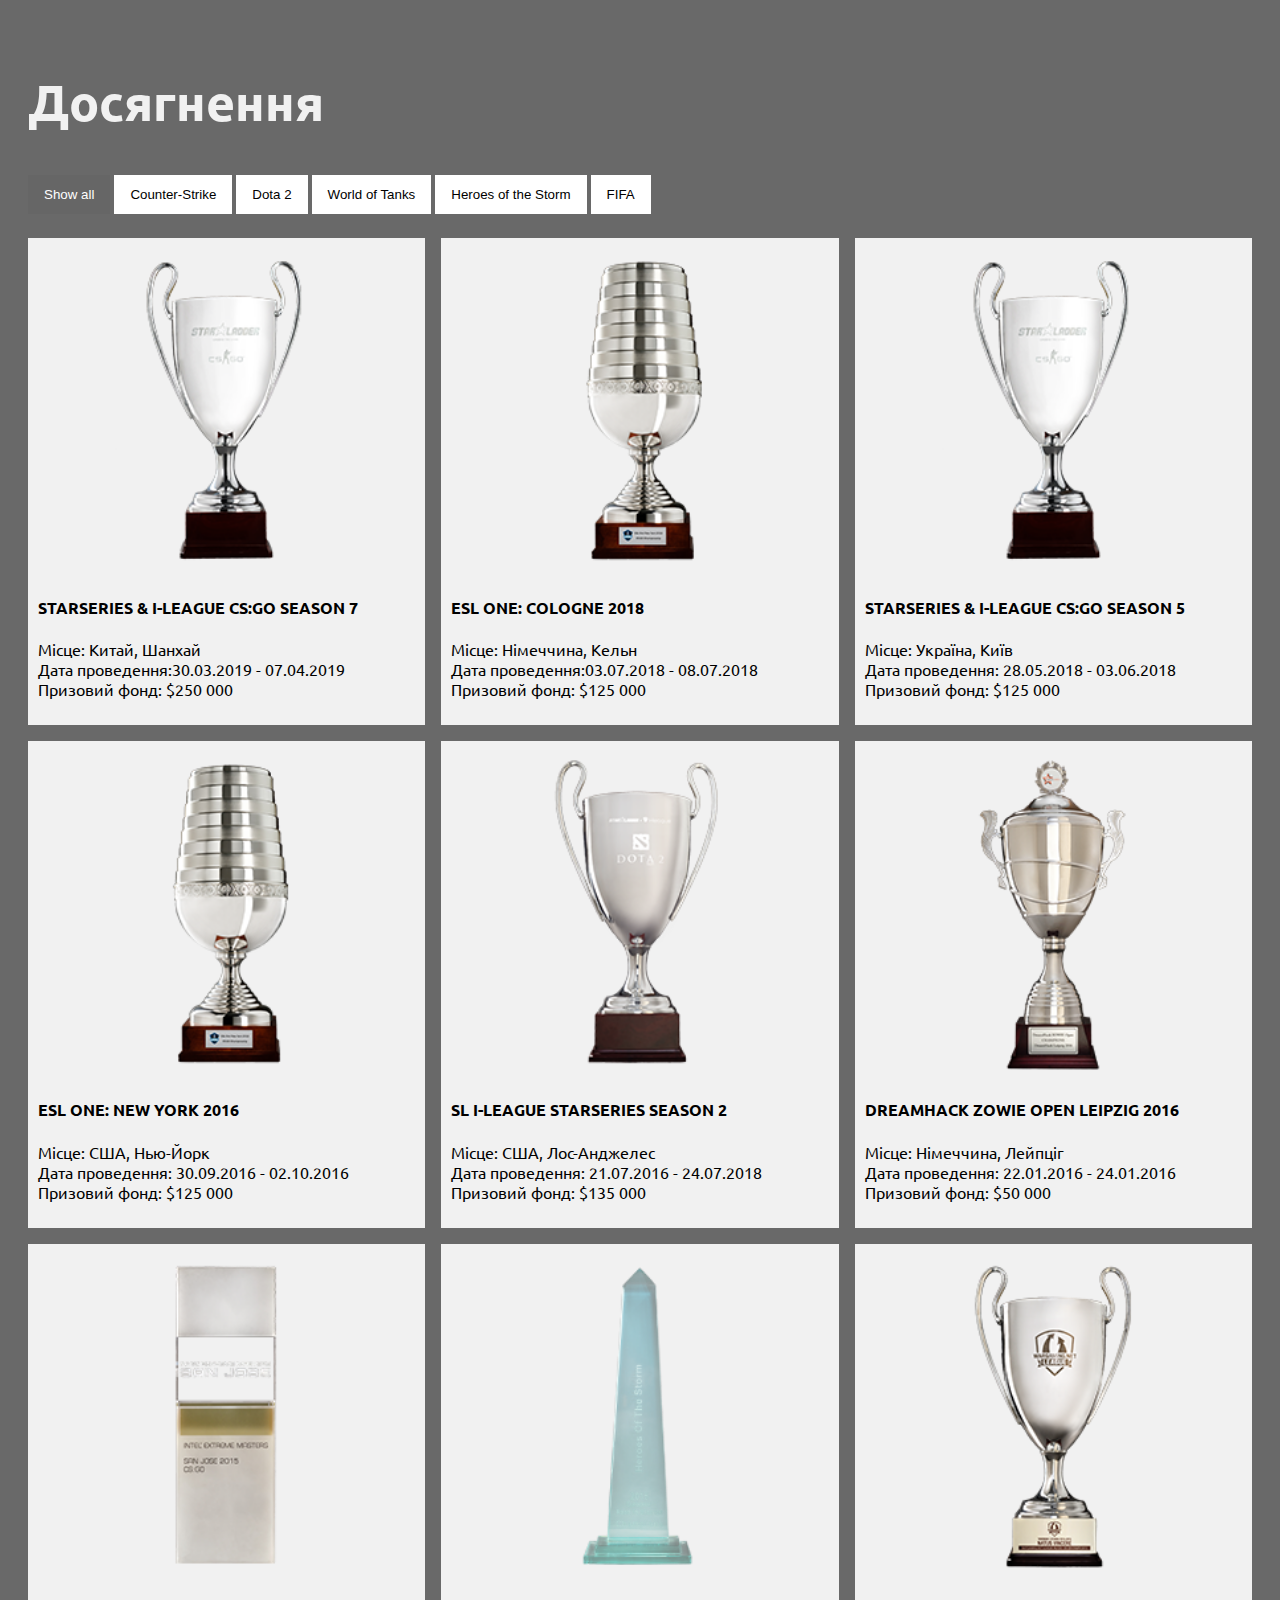
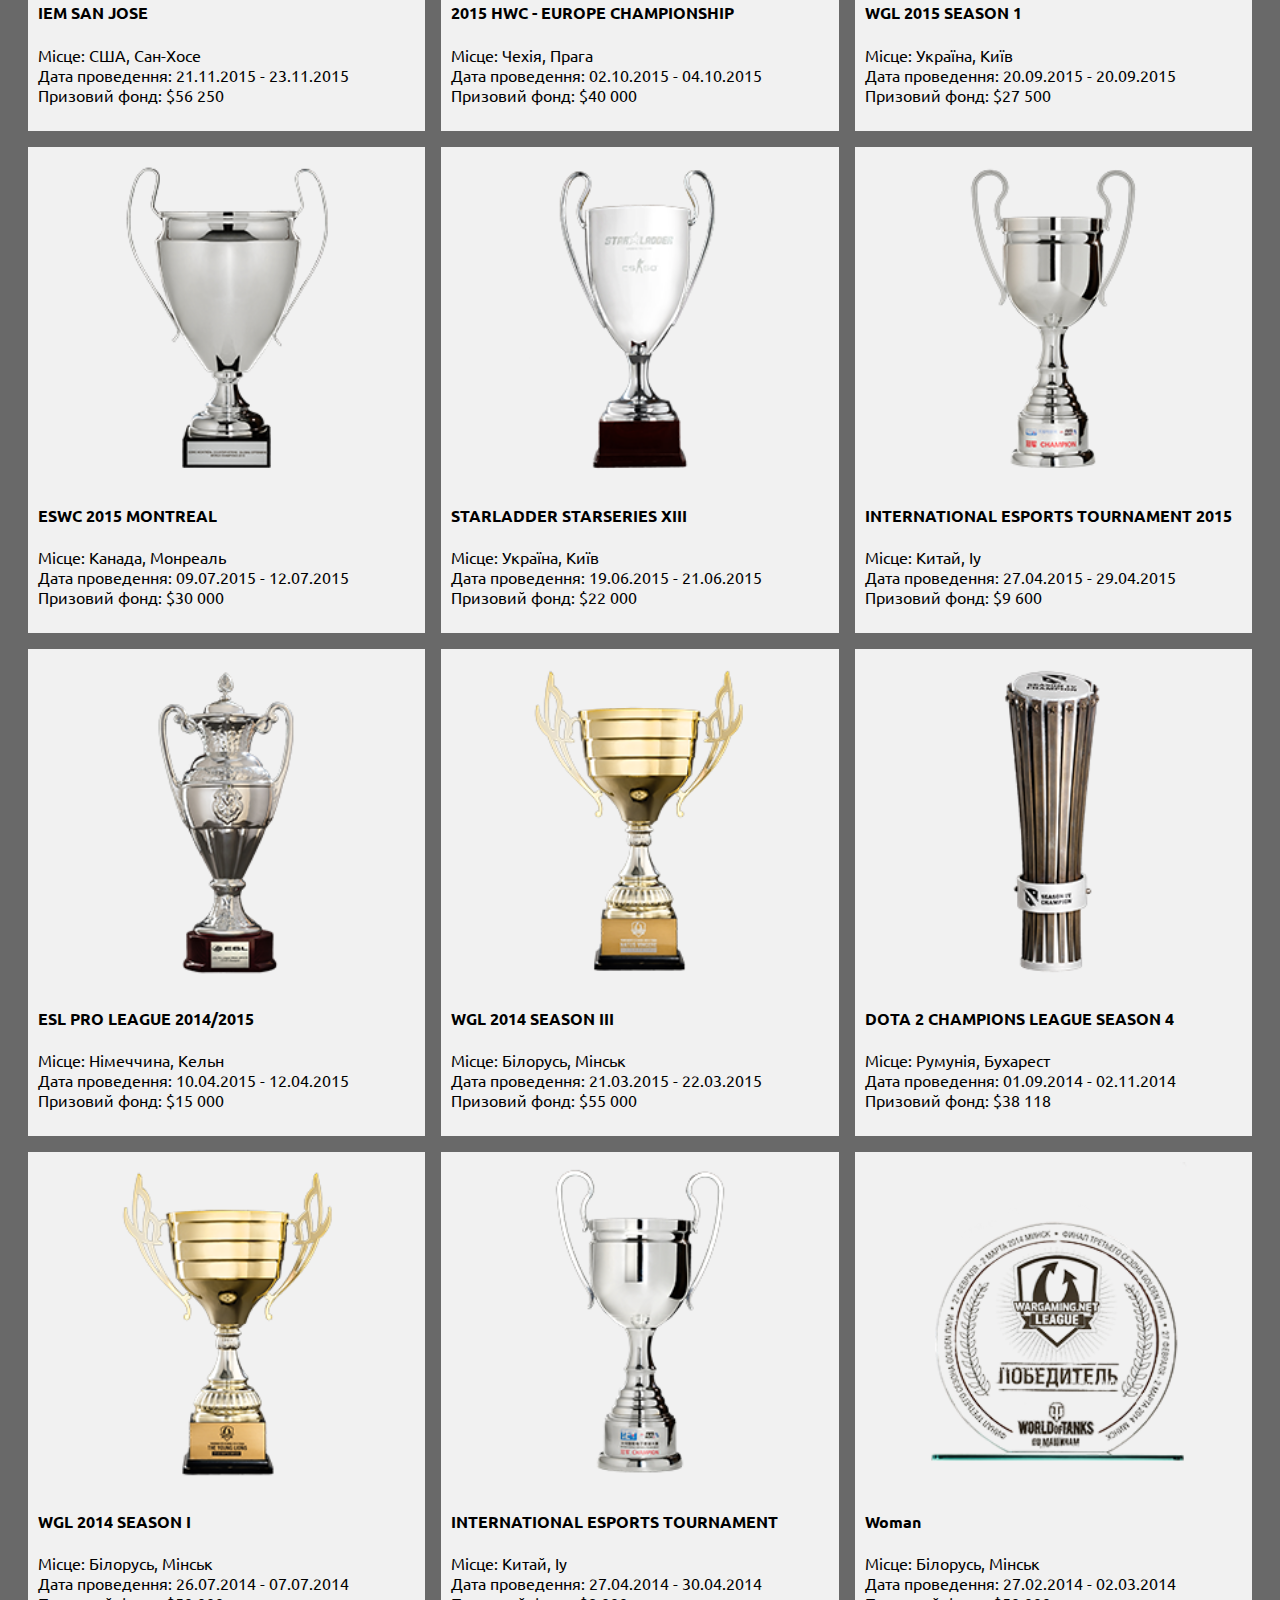
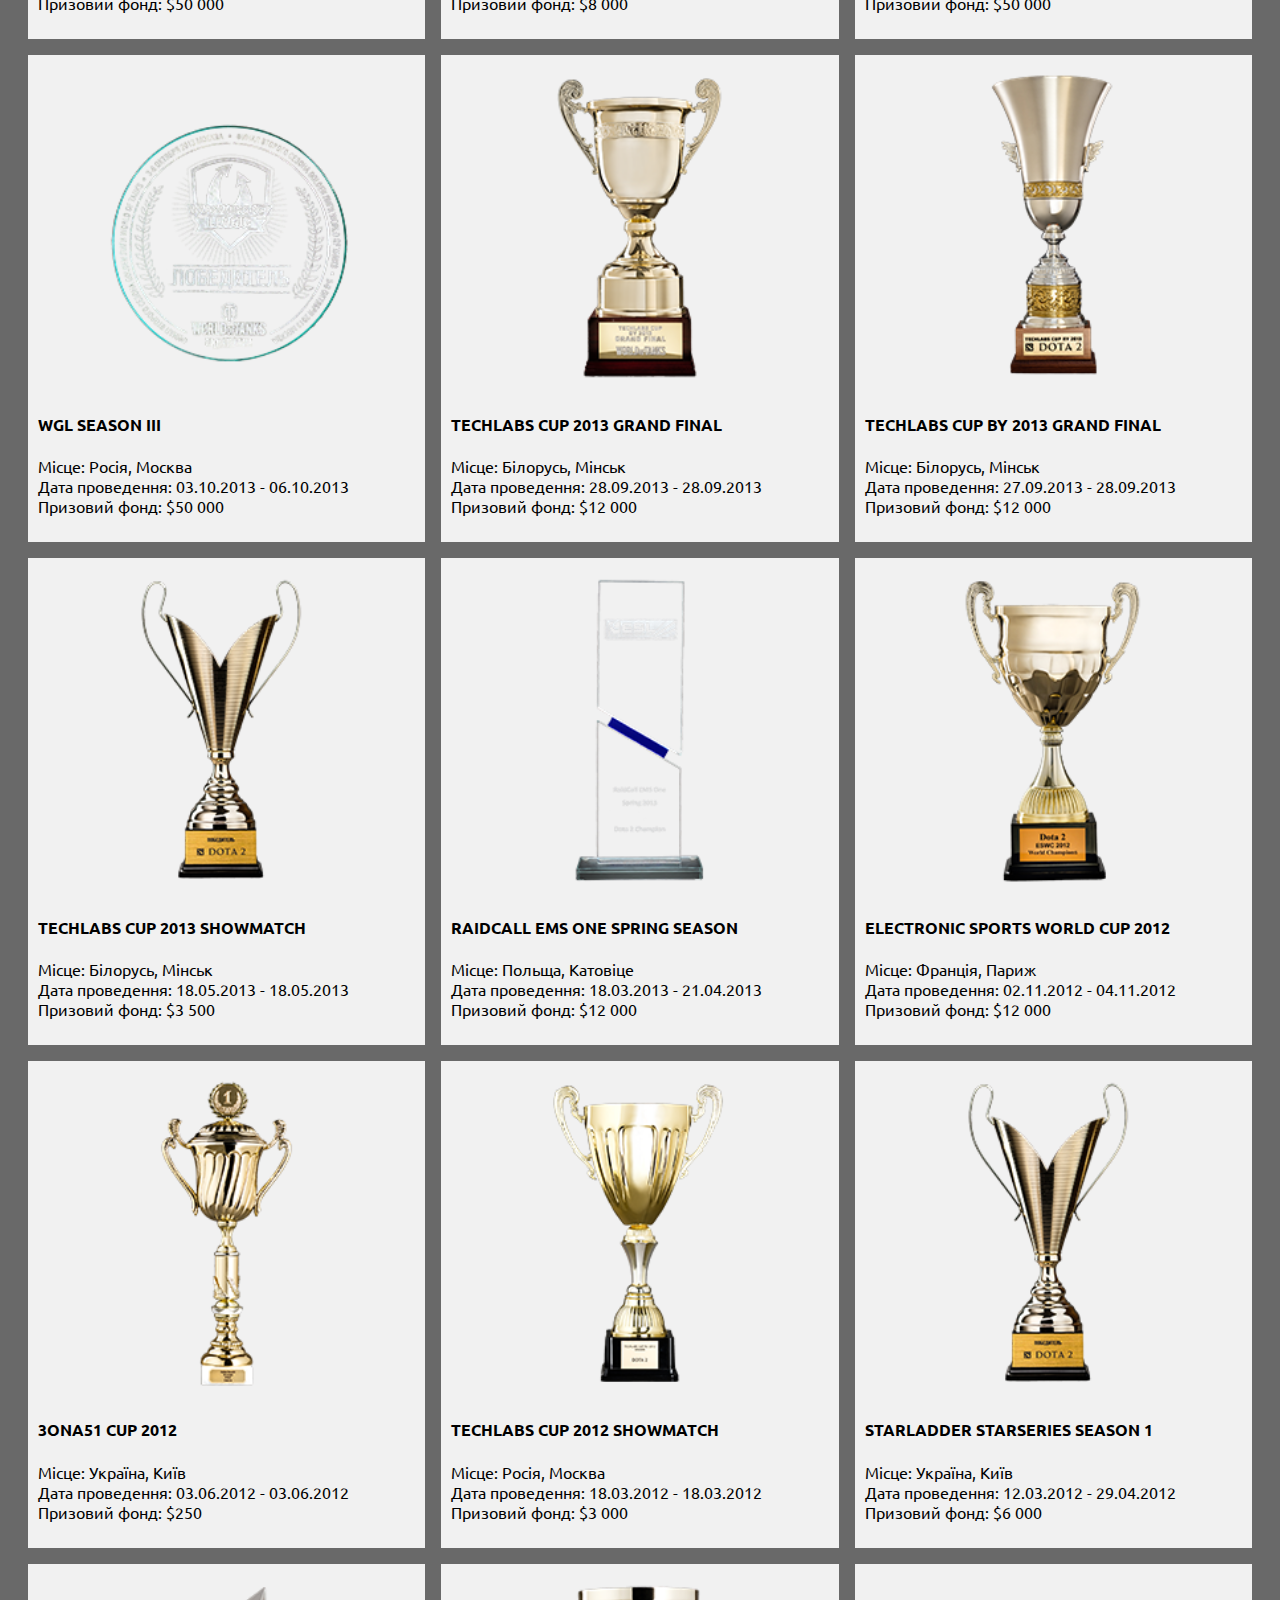
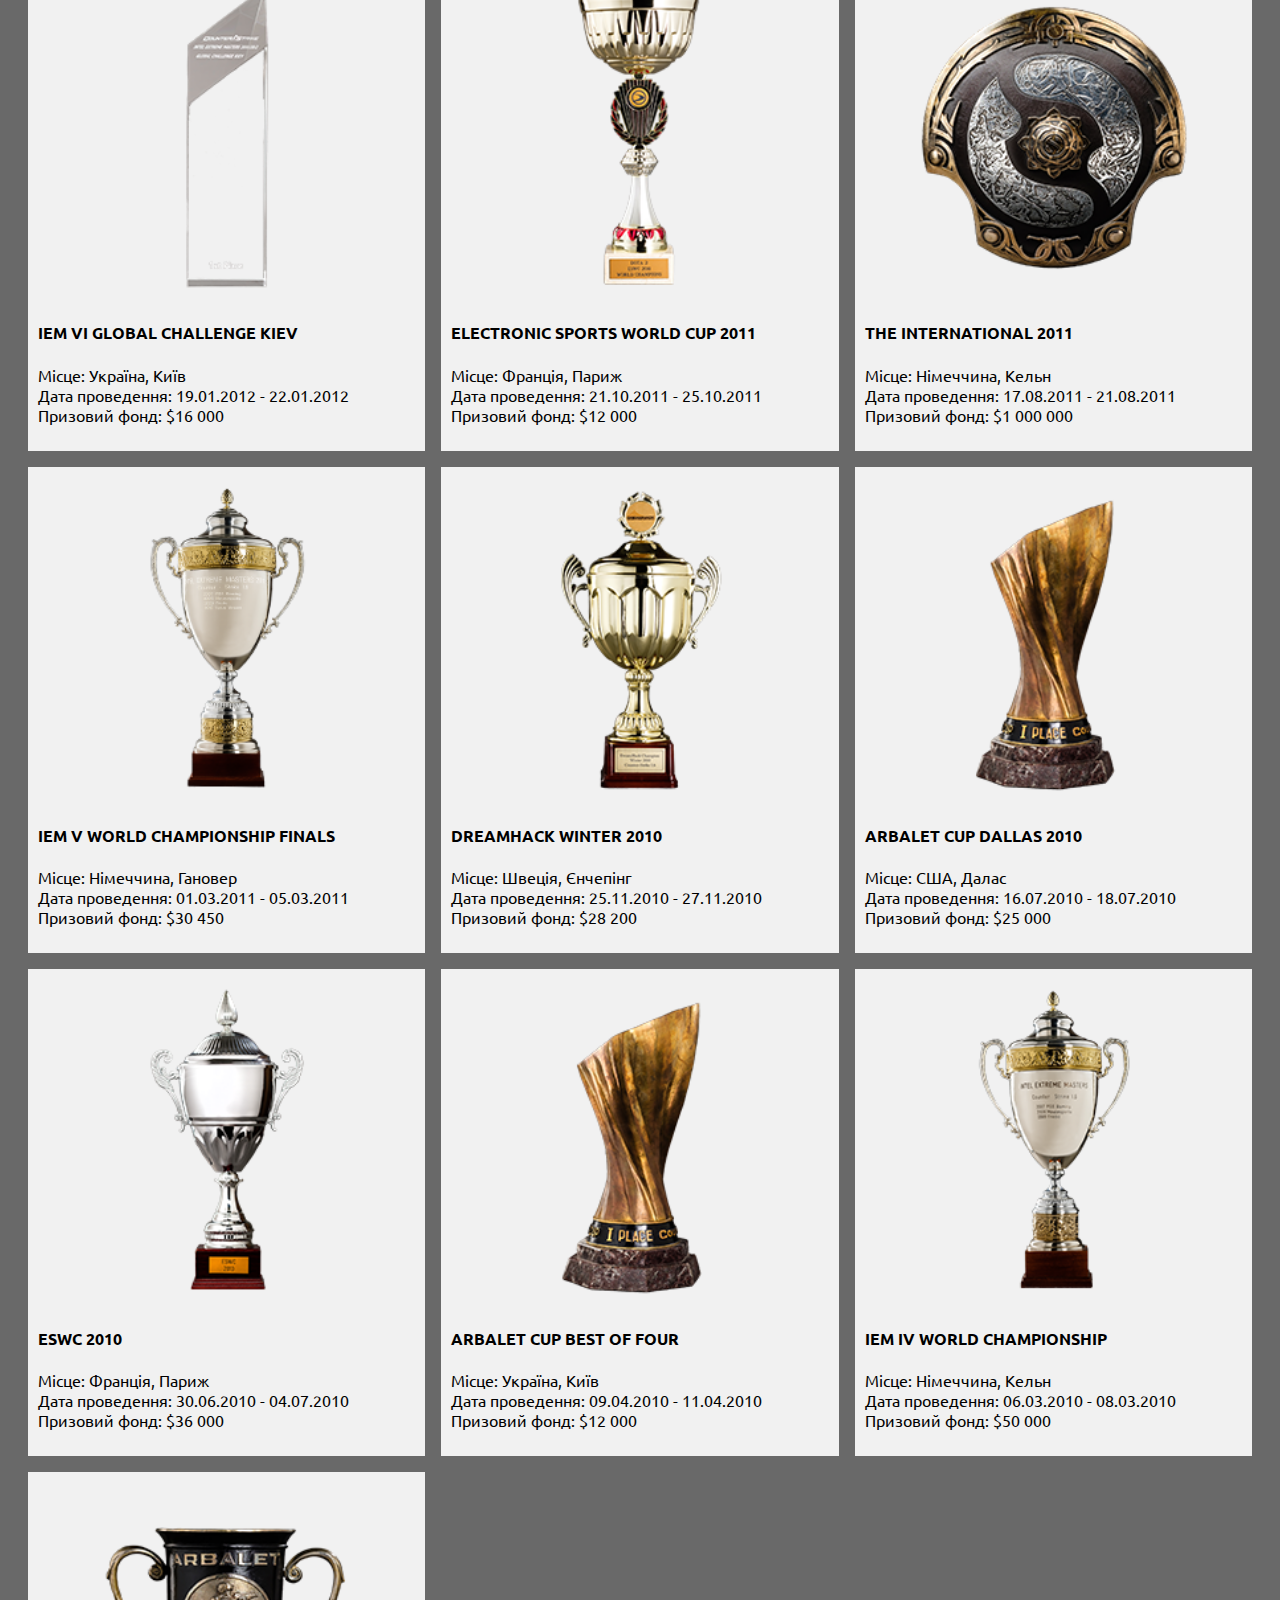
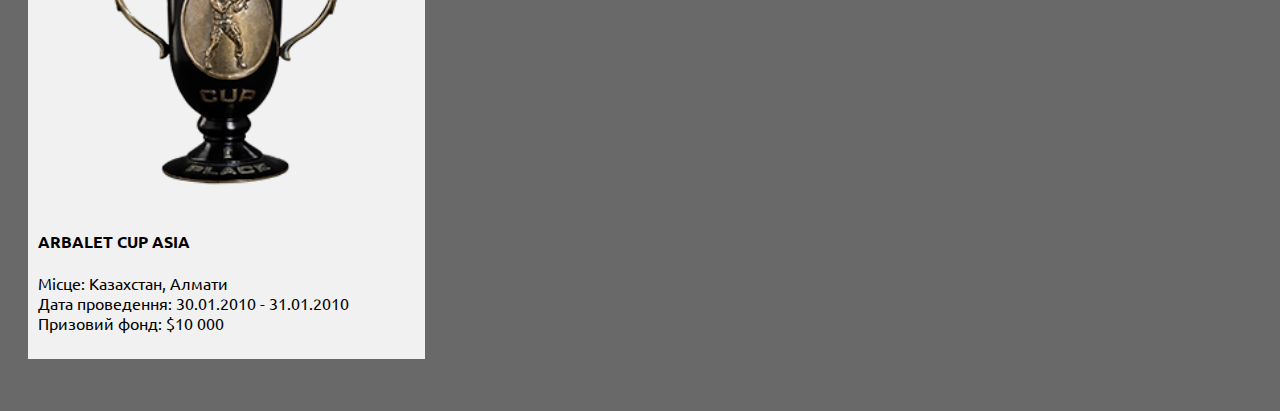
<file: navi/achievements.html>
<!DOCTYPE html>
<html lang="en">
<head>
    <meta charset="UTF-8">
    <title>Історія кіберспортивної команди NAVI</title>
    <link href="https://fonts.googleapis.com/css?family=Ubuntu&display=swap&subset=cyrillic" rel="stylesheet">
    <meta name="viewport" content="width=device-width, initial-scale=1">
    <link rel="stylesheet" href="css/achievements.css">
</head>
<body>
   
   <h2>Досягнення</h2>
<div id="myBtnContainer">
  <button class="btn active" onclick="filterSelection('all')"> Show all</button>
  <button class="btn" onclick="filterSelection('cs')">Counter-Strike</button>
  <button class="btn" onclick="filterSelection('dota')">Dota 2</button>
  <button class="btn" onclick="filterSelection('wot')">World of Tanks</button>
  <button class="btn" onclick="filterSelection('hots')">Heroes of the Storm</button>
  <button class="btn" onclick="filterSelection('fifa')">FIFA</button>
</div>

<!-- Portfolio Gallery Grid -->
<div class="row">
  <div class="column cs">
    <div class="content">
      <img src="css/img/achievements/cs_starladder%20(1).png" alt="Mountains" style="width:100%">
      <h4>STARSERIES & I-LEAGUE CS:GO SEASON 7</h4>
      <p> Місце:  Китай, Шанхай<br/>
          Дата проведення:30.03.2019 - 07.04.2019<br/>
          Призовий фонд: $250 000
      </p>
    </div>
  </div>
  <div class="column cs">
    <div class="content">
      <img src="css/img/achievements/newyork_2016.png" alt="Lights" style="width:100%">
      <h4>ESL ONE: COLOGNE 2018</h4>
      <p> Місце:  Німеччина, Кельн<br/>
          Дата проведення:03.07.2018 - 08.07.2018<br/>
          Призовий фонд: $125 000</p>
    </div>
  </div>
  <div class="column cs">
    <div class="content">
      <img src="css/img/achievements/cs_starladder%20(2).png" alt="Nature" style="width:100%">
      <h4>STARSERIES & I-LEAGUE CS:GO SEASON 5</h4>
      <p> Місце:  Україна, Київ<br/>
          Дата проведення: 28.05.2018 - 03.06.2018<br/>
          Призовий фонд: $125 000</p>
    </div>
  </div>

  <div class="column cs">
    <div class="content">
      <img src="css/img/achievements/newyork_2016%20(1).png" alt="Car" style="width:100%">
      <h4>ESL ONE: NEW YORK 2016</h4>
      <p> Місце:  США, Нью-Йорк<br/>
          Дата проведення: 30.09.2016 - 02.10.2016<br/>
          Призовий фонд: $125 000</p>
      
    </div>
  </div>
  <div class="column dota">
    <div class="content">
      <img src="css/img/achievements/dota_starladder_ileague.png" alt="Car" style="width:100%">
      <h4>SL I-LEAGUE STARSERIES SEASON 2</h4>
      <p> Місце:  США, Лос-Анджелес<br/>
          Дата проведення: 21.07.2016 - 24.07.2018<br/>
          Призовий фонд: $135 000</p>
    </div>
  </div>
  <div class="column cs">
    <div class="content">
      <img src="css/img/achievements/leipzig_2016.png" alt="Car" style="width:100%">
      <h4>DREAMHACK ZOWIE OPEN LEIPZIG 2016</h4>
      <p>Місце:  Німеччина, Лейпціг<br/>
          Дата проведення: 22.01.2016 - 24.01.2016<br/>
          Призовий фонд: $50 000</p>
    </div>
  </div>

  <div class="column cs">
    <div class="content">
      <img src="css/img/achievements/cs_sanjose_iem_2015.png" alt="People" style="width:100%">
      <h4>IEM SAN JOSE</h4>
      <p>Місце:  США, Сан-Хосе<br/>
          Дата проведення: 21.11.2015 - 23.11.2015<br/>
          Призовий фонд: $56 250</p>
    </div>
  </div>
  <div class="column hots">
    <div class="content">
      <img src="css/img/achievements/hots_europian_road_to_blizzcon_2015.png" alt="People" style="width:100%">
      <h4>2015 HWC - EUROPE CHAMPIONSHIP</h4>
      <p>Місце:  Чехія, Прага<br/>
          Дата проведення: 02.10.2015 - 04.10.2015<br/>
          Призовий фонд: $40 000</p>
    </div>
  </div>
  <div class="column wot">
    <div class="content">
      <img src="css/img/achievements/wot_20sept2015.png" alt="People" style="width:100%">
      <h4>WGL 2015 SEASON 1</h4>
      <p>Місце:  Україна, Київ<br/>
          Дата проведення: 20.09.2015 - 20.09.2015<br/>
          Призовий фонд: $27 500</p>
    </div>
  </div>
  
  <div class="column cs">
    <div class="content">
      <img src="css/img/achievements/eswc_2015_montreal.png" alt="People" style="width:100%">
      <h4>ESWC 2015 MONTREAL</h4>
      <p>Місце:  Канада, Монреаль<br/>
          Дата проведення: 09.07.2015 - 12.07.2015<br/>
          Призовий фонд: $30 000</p>
    </div>
  </div>
  
    <div class="column cs">
    <div class="content">
      <img src="css/img/achievements/cs_starladder.png" alt="People" style="width:100%">
      <h4>STARLADDER STARSERIES XIII</h4>
      <p>Місце:  Україна, Київ<br/>
          Дата проведення: 19.06.2015 - 21.06.2015<br/>
          Призовий фонд: $22 000</p>
    </div>
  </div>
  
    <div class="column fifa">
    <div class="content">
      <img src="css/img/achievements/fifa_online3_1.png" alt="People" style="width:100%">
      <h4>INTERNATIONAL ESPORTS TOURNAMENT 2015</h4>
      <p>Місце:  Китай, Іу<br/>
          Дата проведення: 27.04.2015 - 29.04.2015<br/>
          Призовий фонд: $9 600</p>
    </div>
  </div>
  
  <div class="column cs">
  <div class="content">
      <img src="css/img/achievements/cs_eslproleague_2014_2015.png" alt="People" style="width:100%">
      <h4>ESL PRO LEAGUE 2014/2015</h4>
      <p>Місце:  Німеччина, Кельн<br/>
          Дата проведення: 10.04.2015 - 12.04.2015<br/>
          Призовий фонд: $15 000</p>
    </div>
  </div>
  
  <div class="column wot">
  <div class="content">
      <img src="css/img/achievements/wot_2014_minsk.png" alt="People" style="width:100%">
      <h4>WGL 2014 SEASON III</h4>
      <p>Місце:  Білорусь, Мінськ<br/>
          Дата проведення: 21.03.2015 - 22.03.2015<br/>
          Призовий фонд: $55 000</p>
    </div>
  </div>
  
  <div class="column dota">
  <div class="content">
      <img src="css/img/achievements/dota_champions_league_season4.png" alt="People" style="width:100%">
      <h4>DOTA 2 CHAMPIONS LEAGUE SEASON 4</h4>
      <p>Місце:  Румунія, Бухарест<br/>
          Дата проведення: 01.09.2014 - 02.11.2014<br/>
          Призовий фонд: $38 118</p>
    </div>
  </div>
  
  <div class="column wot">
  <div class="content">
      <img src="css/img/achievements/wot_lions_2014.png" alt="People" style="width:100%">
      <h4>WGL 2014 SEASON I</h4>
      <p>Місце:  Білорусь, Мінськ<br/>
          Дата проведення: 26.07.2014 - 07.07.2014<br/>
          Призовий фонд: $50 000</p>
    </div>
  </div>
  
  <div class="column fifa">
  <div class="content">
      <img src="css/img/achievements/fifa_online3_2.png" alt="People" style="width:100%">
      <h4>INTERNATIONAL ESPORTS TOURNAMENT</h4>
      <p>Місце:  Китай, Іу<br/>
          Дата проведення: 27.04.2014 - 30.04.2014<br/>
          Призовий фонд: $8 000</p>
    </div>
  </div>
  
  <div class="column wot">
  <div class="content">
      <img src="css/img/achievements/wot_minsk_2014.png" alt="People" style="width:100%">
      <h4>Woman</h4>
      <p>Місце:  Білорусь, Мінськ<br/>
          Дата проведення: 27.02.2014 - 02.03.2014<br/>
          Призовий фонд: $50 000</p>
    </div>
  </div>
  
  <div class="column wot">
    <div class="content">
      <img src="css/img/achievements/wot_2013_moscow.png" alt="People" style="width:100%">
      <h4>WGL SEASON III</h4>
      <p>Місце:  Росія, Москва<br/>
          Дата проведення: 03.10.2013 - 06.10.2013<br/>
          Призовий фонд: $50 000</p>
    </div>
  </div>
  
  <div class="column wot">
    <div class="content">
      <img src="css/img/achievements/wot_techlabs_2013.png" alt="People" style="width:100%">
      <h4>TECHLABS CUP 2013 GRAND FINAL</h4>
      <p>Місце:  Білорусь, Мінськ<br/>
          Дата проведення: 28.09.2013 - 28.09.2013<br/>
          Призовий фонд: $12 000</p>
    </div>
  </div>
  
  <div class="column dota">
    <div class="content">
      <img src="css/img/achievements/dota_techlabcup_2013.png" alt="People" style="width:100%">
      <h4>TECHLABS CUP BY 2013 GRAND FINAL</h4>
      <p>Місце:  Білорусь, Мінськ<br/>
          Дата проведення: 27.09.2013 - 28.09.2013<br/>
          Призовий фонд: $12 000</p>
    </div>
  </div>
  
  <div class="column dota">
    <div class="content">
      <img src="css/img/achievements/teshlabs_2013_minsk.png" alt="People" style="width:100%">
      <h4>TECHLABS CUP 2013 SHOWMATCH</h4>
      <p>Місце:  Білорусь, Мінськ<br/>
          Дата проведення: 18.05.2013 - 18.05.2013<br/>
          Призовий фонд: $3 500</p>
    </div>
  </div>
  
  <div class="column dota">
    <div class="content">
      <img src="css/img/achievements/dota_esl_2013.png" alt="People" style="width:100%">
      <h4>RAIDCALL EMS ONE SPRING SEASON</h4>
      <p>Місце:  Польща, Катовіце<br/>
          Дата проведення: 18.03.2013 - 21.04.2013<br/>
          Призовий фонд: $12 000</p>
    </div>
  </div>
  
  <div class="column dota">
    <div class="content">
      <img src="css/img/achievements/eswc2012_d2.png" alt="People" style="width:100%">
      <h4>ELECTRONIC SPORTS WORLD CUP 2012</h4>
      <p>Місце:  Франція, Париж<br/>
          Дата проведення: 02.11.2012 - 04.11.2012<br/>
          Призовий фонд: $12 000</p>
    </div>
  </div>
  
  <div class="column fifa">
    <div class="content">
      <img src="css/img/achievements/fifa_zona51_2012.png" alt="People" style="width:100%">
      <h4>3ONA51 CUP 2012</h4>
      <p>Місце:  Україна, Київ<br/>
          Дата проведення: 03.06.2012 - 03.06.2012<br/>
          Призовий фонд: $250</p>
    </div>
  </div>
  
  <div class="column dota">
    <div class="content">
      <img src="css/img/achievements/dota_techlabs_2012.png" alt="People" style="width:100%">
      <h4>TECHLABS CUP 2012 SHOWMATCH</h4>
      <p>Місце:  Росія, Москва<br/>
          Дата проведення: 18.03.2012 - 18.03.2012<br/>
          Призовий фонд: $3 000</p>
    </div>
  </div>
  
  <div class="column dota">
    <div class="content">
      <img src="css/img/achievements/teshlabs_2013_minsk%20(1).png" alt="People" style="width:100%">
      <h4>STARLADDER STARSERIES SEASON 1</h4>
      <p>Місце:  Україна, Київ<br/>
          Дата проведення: 12.03.2012 - 29.04.2012<br/>
          Призовий фонд: $6 000</p>
    </div>
  </div>
  
  <div class="column cs">
    <div class="content">
      <img src="css/img/achievements/iem_global_kiev.png" alt="People" style="width:100%">
      <h4>IEM VI GLOBAL CHALLENGE KIEV</h4>
      <p>Місце:  Україна, Київ<br/>
          Дата проведення: 19.01.2012 - 22.01.2012<br/>
          Призовий фонд: $16 000</p>
    </div>
  </div>
  
  <div class="column dota">
    <div class="content">
      <img src="css/img/achievements/eswc2011_d2.png" alt="People" style="width:100%">
      <h4>ELECTRONIC SPORTS WORLD CUP 2011</h4>
      <p>Місце:  Франція, Париж<br/>
          Дата проведення: 21.10.2011 - 25.10.2011<br/>
          Призовий фонд: $12 000</p>
    </div>
  </div>
  
  <div class="column dota">
    <div class="content">
      <img src="css/img/achievements/dota_the_international_2011.png" alt="People" style="width:100%">
      <h4>THE INTERNATIONAL 2011</h4>
      <p>Місце:  Німеччина, Кельн<br/>
          Дата проведення: 17.08.2011 - 21.08.2011<br/>
          Призовий фонд: $1 000 000</p>
    </div>
  </div>
  
  <div class="column cs">
    <div class="content">
      <img src="css/img/achievements/cs_iem2011.png" alt="People" style="width:100%">
      <h4>IEM V WORLD CHAMPIONSHIP FINALS</h4>
      <p>Місце:  Німеччина, Гановер<br/>
          Дата проведення: 01.03.2011 - 05.03.2011<br/>
          Призовий фонд: $30 450</p>
    </div>
  </div>
  
  <div class="column cs">
    <div class="content">
      <img src="css/img/achievements/dhwinter2010.png" alt="People" style="width:100%">
      <h4>DREAMHACK WINTER 2010</h4>
      <p>Місце:  Швеція, Єнчепінг<br/>
          Дата проведення: 25.11.2010 - 27.11.2010<br/>
          Призовий фонд: $28 200</p>
    </div>
  </div>
  
  <div class="column cs">
    <div class="content">
      <img src="css/img/achievements/arbalet_cup_best_of_four.png" alt="People" style="width:100%">
      <h4>ARBALET CUP DALLAS 2010</h4>
      <p>Місце:  США, Далас<br/>
          Дата проведення: 16.07.2010 - 18.07.2010<br/>
          Призовий фонд: $25 000</p>
    </div>
  </div>
  
  <div class="column cs">
    <div class="content">
      <img src="css/img/achievements/eswc2010.png" alt="People" style="width:100%">
      <h4>ESWC 2010</h4>
      <p>Місце:  Франція, Париж<br/>
          Дата проведення: 30.06.2010 - 04.07.2010<br/>
          Призовий фонд: $36 000</p>
    </div>
  </div>
  
    <div class="column cs">
    <div class="content">
      <img src="css/img/achievements/arbalet_cup_best_of_four.png" alt="People" style="width:100%">
      <h4>ARBALET CUP BEST OF FOUR</h4>
      <p>Місце:  Україна, Київ<br/>
          Дата проведення: 09.04.2010 - 11.04.2010<br/>
          Призовий фонд: $12 000</p>
    </div>
  </div>
  
    <div class="column cs">
    <div class="content">
      <img src="css/img/achievements/cs_iem_IV.png" alt="People" style="width:100%">
      <h4>IEM IV WORLD CHAMPIONSHIP</h4>
      <p>Місце:  Німеччина, Кельн<br/>
          Дата проведення: 06.03.2010 - 08.03.2010<br/>
          Призовий фонд: $50 000</p>
    </div>
  </div>
  
    <div class="column cs">
    <div class="content">
      <img src="css/img/achievements/cs_arbalet_cup_asia_2010.png" alt="People" style="width:100%">
      <h4>ARBALET СUP ASIA</h4>
      <p>Місце:  Казахстан, Алмати<br/>
          Дата проведення: 30.01.2010 - 31.01.2010<br/>
          Призовий фонд: $10 000</p>
    </div>
  </div>
  
<!-- END GRID -->
</div>
   
   
   
<script>  filterSelection("all") // Execute the function and show all columns
function filterSelection(c) {
  var x, i;
  x = document.getElementsByClassName("column");
  if (c == "all") c = "";
  // Add the "show" class (display:block) to the filtered elements, and remove the "show" class from the elements that are not selected
  for (i = 0; i < x.length; i++) {
    w3RemoveClass(x[i], "show");
    if (x[i].className.indexOf(c) > -1) w3AddClass(x[i], "show");
  }
}

// Show filtered elements
function w3AddClass(element, name) {
  var i, arr1, arr2;
  arr1 = element.className.split(" ");
  arr2 = name.split(" ");
  for (i = 0; i < arr2.length; i++) {
    if (arr1.indexOf(arr2[i]) == -1) {
      element.className += " " + arr2[i];
    }
  }
}

// Hide elements that are not selected
function w3RemoveClass(element, name) {
  var i, arr1, arr2;
  arr1 = element.className.split(" ");
  arr2 = name.split(" ");
  for (i = 0; i < arr2.length; i++) {
    while (arr1.indexOf(arr2[i]) > -1) {
      arr1.splice(arr1.indexOf(arr2[i]), 1);
    }
  }
  element.className = arr1.join(" ");
}

// Add active class to the current button (highlight it)
var btnContainer = document.getElementById("myBtnContainer");
var btns = btnContainer.getElementsByClassName("btn");
for (var i = 0; i < btns.length; i++) {
  btns[i].addEventListener("click", function(){
    var current = document.getElementsByClassName("active");
    current[0].className = current[0].className.replace(" active", "");
    this.className += " active";
  });
}
</script>
    
</body>
</html>
</file>
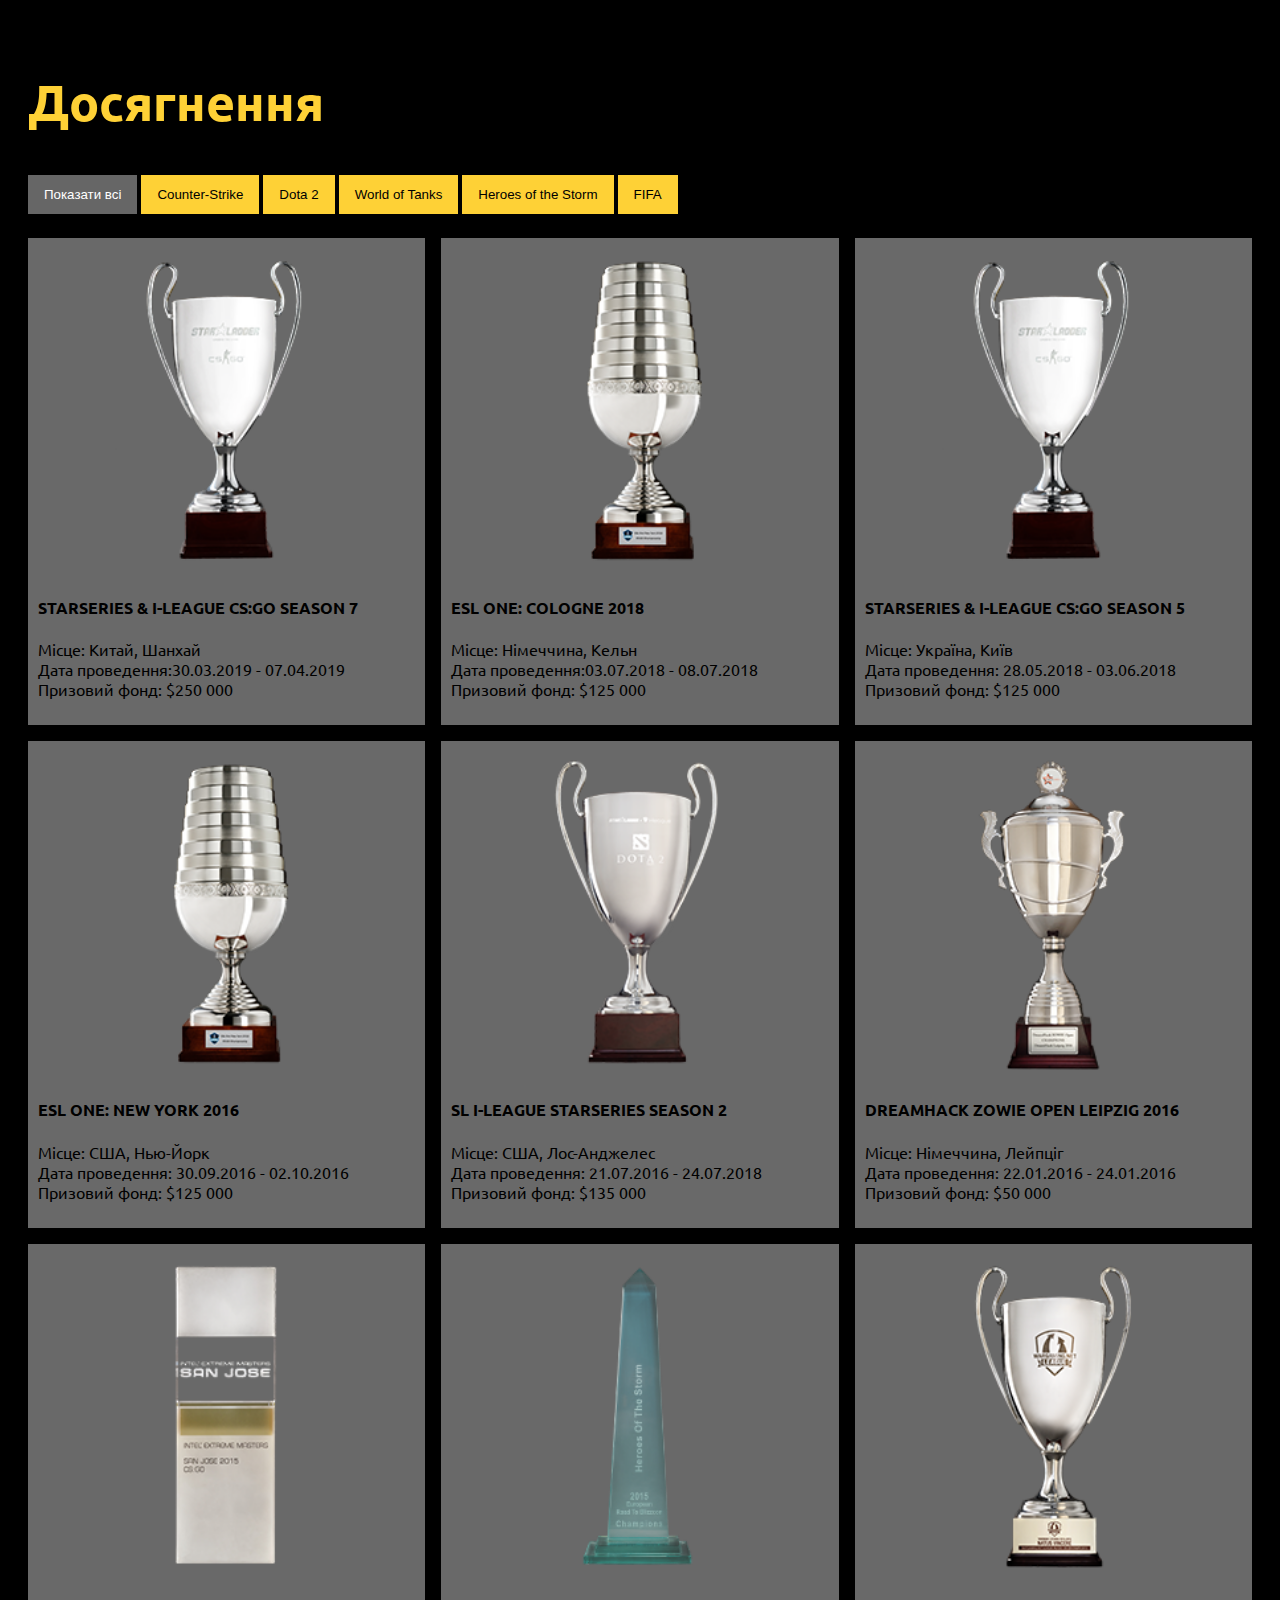
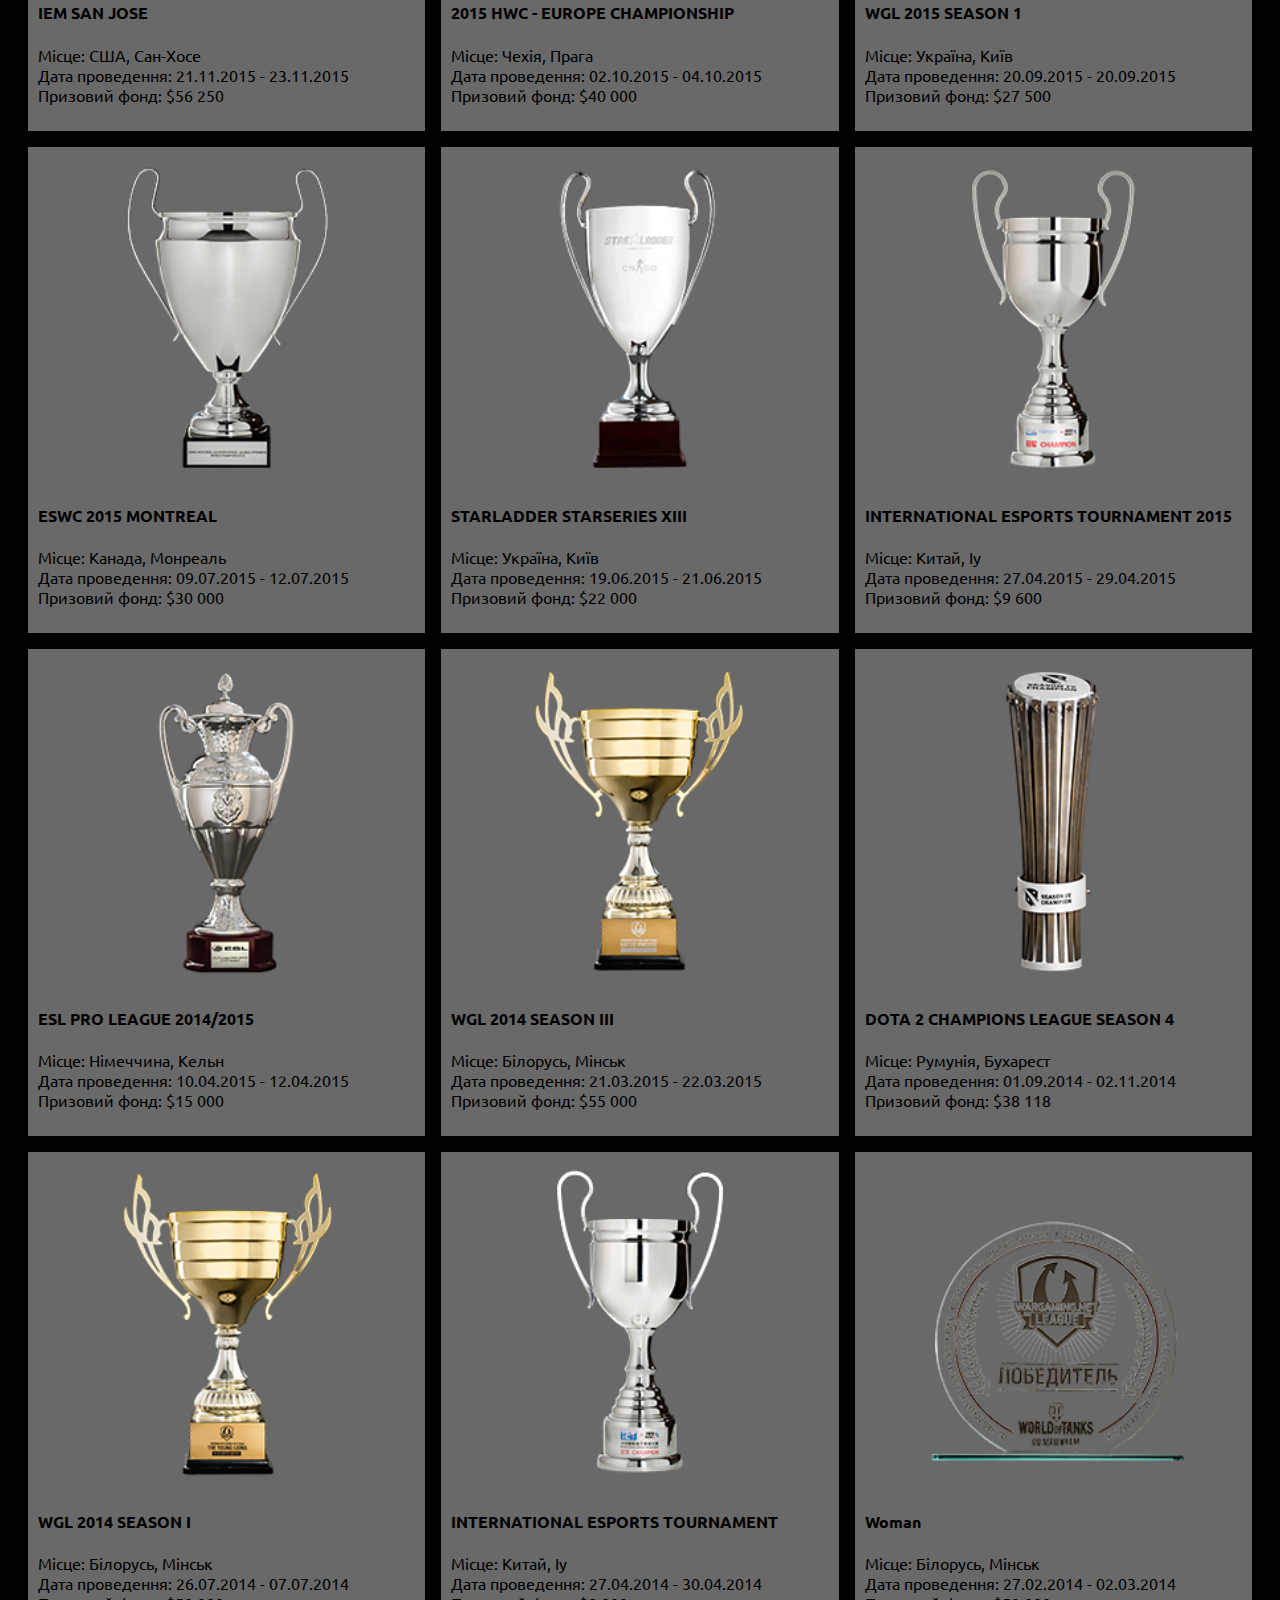
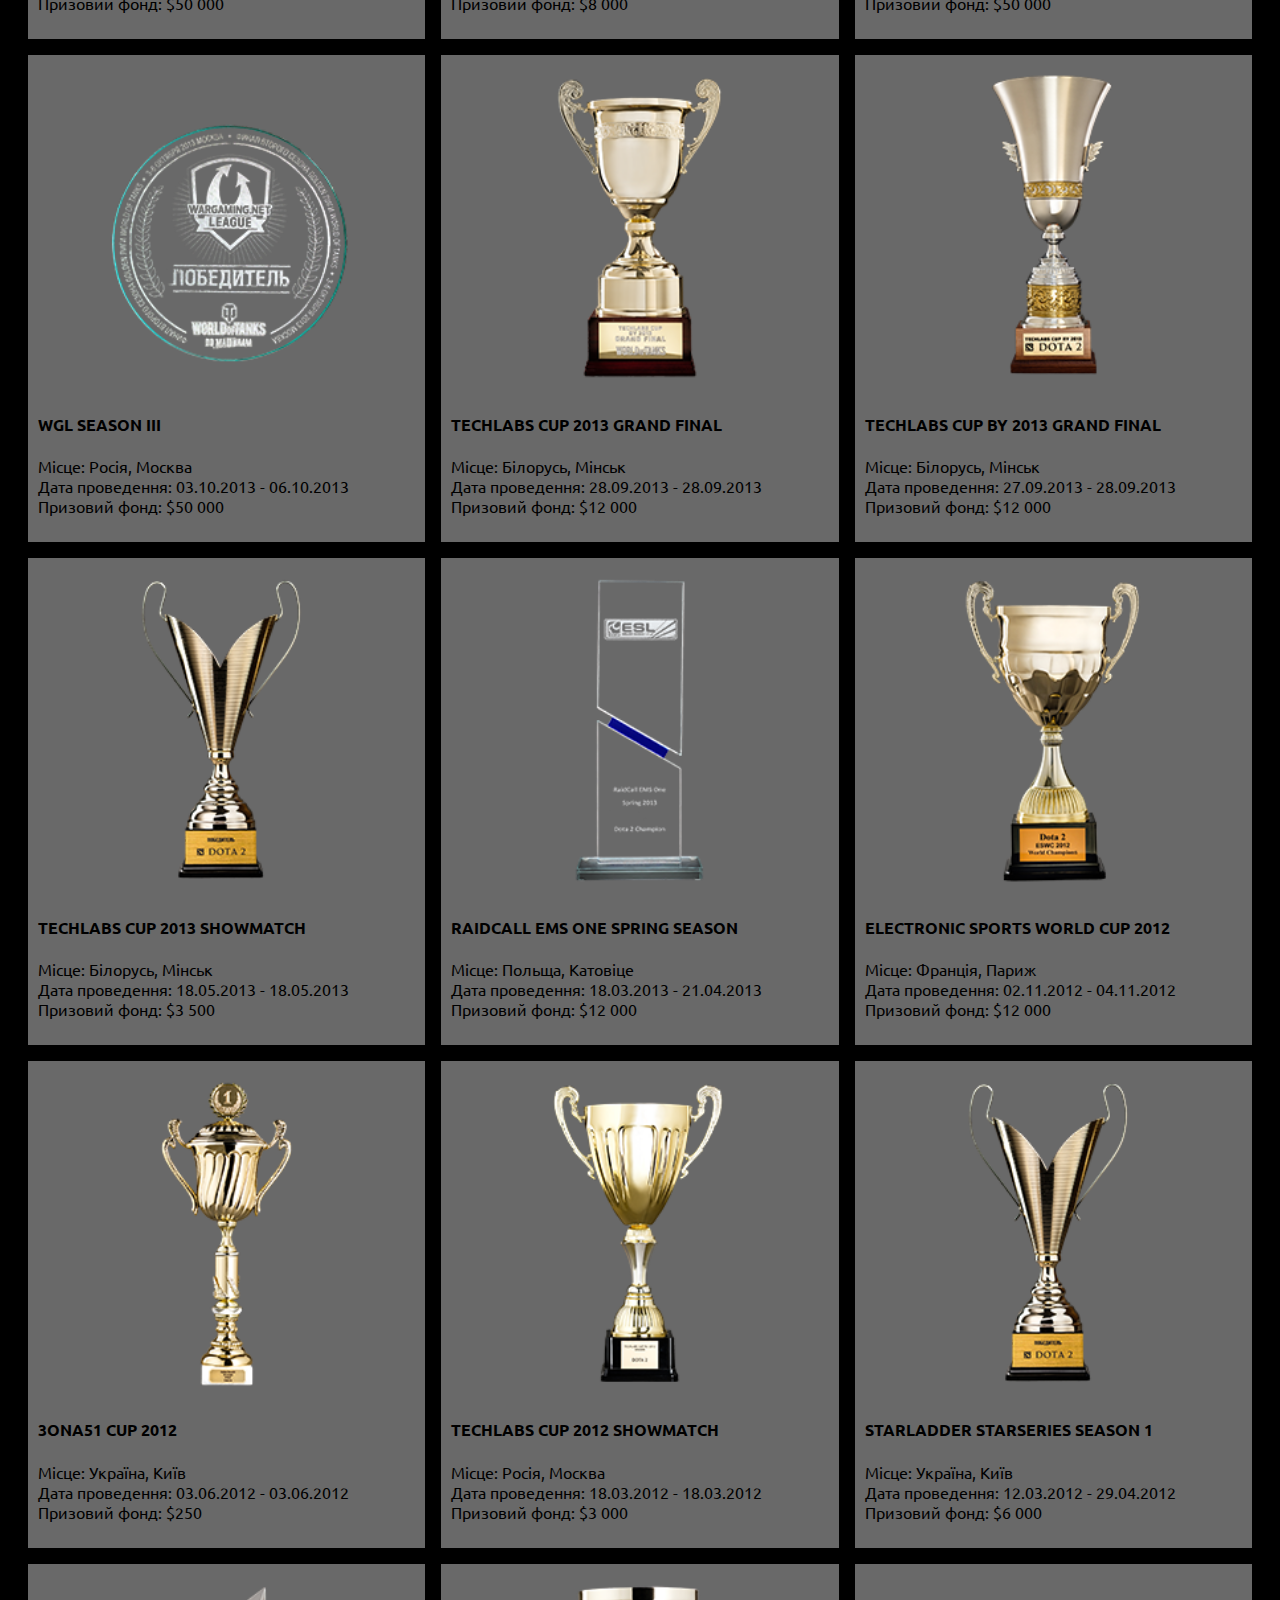
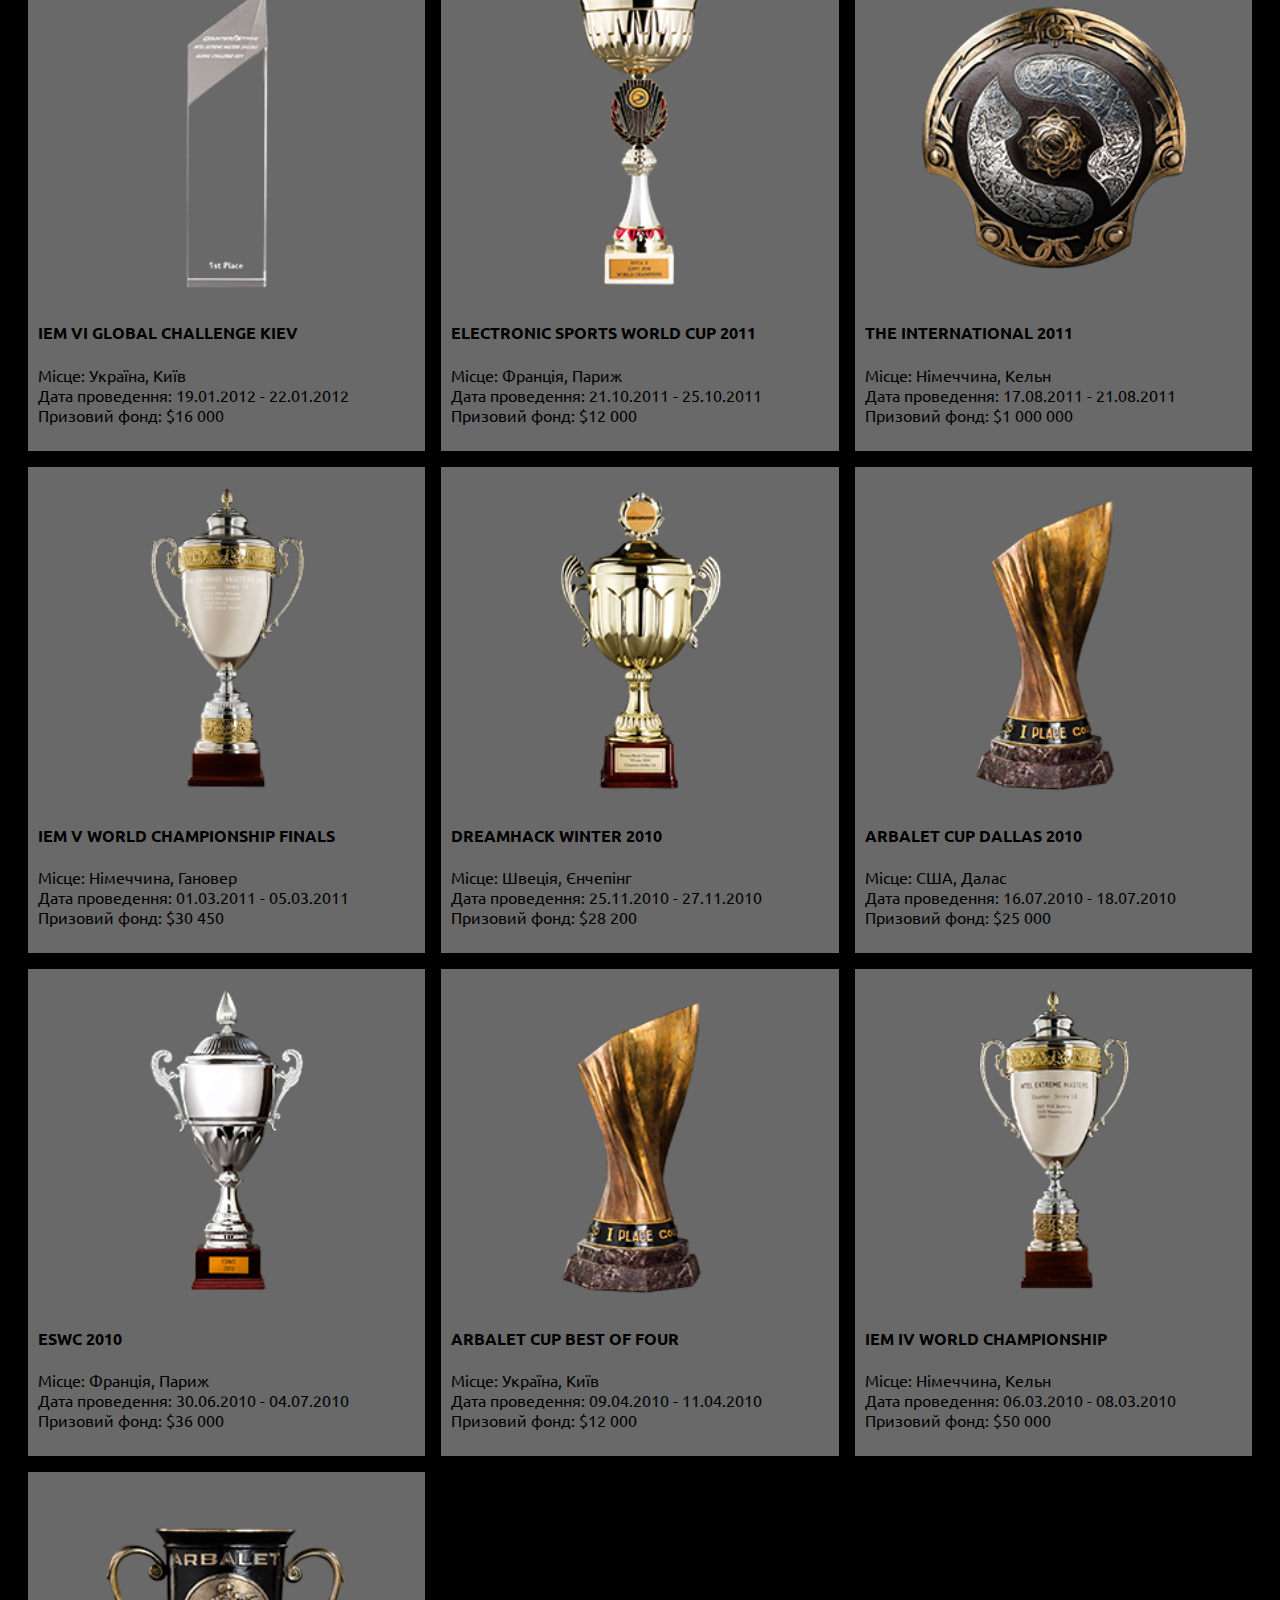
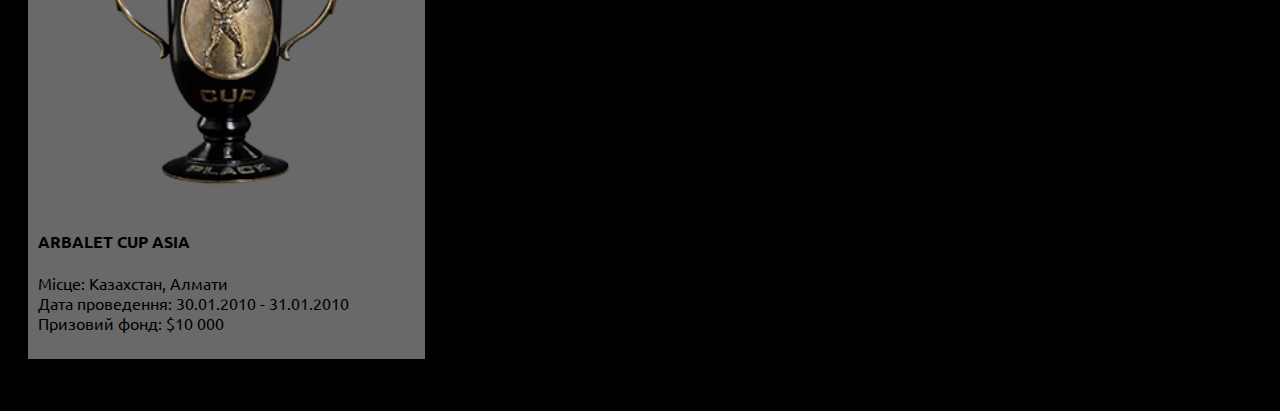
<file: Гавула 11 БХ/achievements.html>
<!DOCTYPE html>
<html lang="en">
<head>
    <meta charset="UTF-8">
    <title>Історія кіберспортивної команди NAVI</title>
    <link href="https://fonts.googleapis.com/css?family=Ubuntu&display=swap&subset=cyrillic" rel="stylesheet">
    <meta name="viewport" content="width=device-width, initial-scale=1">
    <link rel="stylesheet" href="css/achievements.css">
</head>
<body>
   
   <h2>Досягнення</h2>
<div id="myBtnContainer">
  <button class="btn active" onclick="filterSelection('all')"> Показати всі</button>
  <button class="btn" onclick="filterSelection('cs')">Counter-Strike</button>
  <button class="btn" onclick="filterSelection('dota')">Dota 2</button>
  <button class="btn" onclick="filterSelection('wot')">World of Tanks</button>
  <button class="btn" onclick="filterSelection('hots')">Heroes of the Storm</button>
  <button class="btn" onclick="filterSelection('fifa')">FIFA</button>
</div>

<!-- Portfolio Gallery Grid -->
<div class="row">
  <div class="column cs">
    <div class="content">
      <img src="css/img/achievements/cs_starladder%20(1).png" alt="Mountains" style="width:100%">
      <h4>STARSERIES & I-LEAGUE CS:GO SEASON 7</h4>
      <p> Місце:  Китай, Шанхай<br/>
          Дата проведення:30.03.2019 - 07.04.2019<br/>
          Призовий фонд: $250 000
      </p>
    </div>
  </div>
  <div class="column cs">
    <div class="content">
      <img src="css/img/achievements/newyork_2016.png" alt="Lights" style="width:100%">
      <h4>ESL ONE: COLOGNE 2018</h4>
      <p> Місце:  Німеччина, Кельн<br/>
          Дата проведення:03.07.2018 - 08.07.2018<br/>
          Призовий фонд: $125 000</p>
    </div>
  </div>
  <div class="column cs">
    <div class="content">
      <img src="css/img/achievements/cs_starladder%20(2).png" alt="Nature" style="width:100%">
      <h4>STARSERIES & I-LEAGUE CS:GO SEASON 5</h4>
      <p> Місце:  Україна, Київ<br/>
          Дата проведення: 28.05.2018 - 03.06.2018<br/>
          Призовий фонд: $125 000</p>
    </div>
  </div>

  <div class="column cs">
    <div class="content">
      <img src="css/img/achievements/newyork_2016%20(1).png" alt="Car" style="width:100%">
      <h4>ESL ONE: NEW YORK 2016</h4>
      <p> Місце:  США, Нью-Йорк<br/>
          Дата проведення: 30.09.2016 - 02.10.2016<br/>
          Призовий фонд: $125 000</p>
      
    </div>
  </div>
  <div class="column dota">
    <div class="content">
      <img src="css/img/achievements/dota_starladder_ileague.png" alt="Car" style="width:100%">
      <h4>SL I-LEAGUE STARSERIES SEASON 2</h4>
      <p> Місце:  США, Лос-Анджелес<br/>
          Дата проведення: 21.07.2016 - 24.07.2018<br/>
          Призовий фонд: $135 000</p>
    </div>
  </div>
  <div class="column cs">
    <div class="content">
      <img src="css/img/achievements/leipzig_2016.png" alt="Car" style="width:100%">
      <h4>DREAMHACK ZOWIE OPEN LEIPZIG 2016</h4>
      <p>Місце:  Німеччина, Лейпціг<br/>
          Дата проведення: 22.01.2016 - 24.01.2016<br/>
          Призовий фонд: $50 000</p>
    </div>
  </div>

  <div class="column cs">
    <div class="content">
      <img src="css/img/achievements/cs_sanjose_iem_2015.png" alt="People" style="width:100%">
      <h4>IEM SAN JOSE</h4>
      <p>Місце:  США, Сан-Хосе<br/>
          Дата проведення: 21.11.2015 - 23.11.2015<br/>
          Призовий фонд: $56 250</p>
    </div>
  </div>
  <div class="column hots">
    <div class="content">
      <img src="css/img/achievements/hots_europian_road_to_blizzcon_2015.png" alt="People" style="width:100%">
      <h4>2015 HWC - EUROPE CHAMPIONSHIP</h4>
      <p>Місце:  Чехія, Прага<br/>
          Дата проведення: 02.10.2015 - 04.10.2015<br/>
          Призовий фонд: $40 000</p>
    </div>
  </div>
  <div class="column wot">
    <div class="content">
      <img src="css/img/achievements/wot_20sept2015.png" alt="People" style="width:100%">
      <h4>WGL 2015 SEASON 1</h4>
      <p>Місце:  Україна, Київ<br/>
          Дата проведення: 20.09.2015 - 20.09.2015<br/>
          Призовий фонд: $27 500</p>
    </div>
  </div>
  
  <div class="column cs">
    <div class="content">
      <img src="css/img/achievements/eswc_2015_montreal.png" alt="People" style="width:100%">
      <h4>ESWC 2015 MONTREAL</h4>
      <p>Місце:  Канада, Монреаль<br/>
          Дата проведення: 09.07.2015 - 12.07.2015<br/>
          Призовий фонд: $30 000</p>
    </div>
  </div>
  
    <div class="column cs">
    <div class="content">
      <img src="css/img/achievements/cs_starladder.png" alt="People" style="width:100%">
      <h4>STARLADDER STARSERIES XIII</h4>
      <p>Місце:  Україна, Київ<br/>
          Дата проведення: 19.06.2015 - 21.06.2015<br/>
          Призовий фонд: $22 000</p>
    </div>
  </div>
  
    <div class="column fifa">
    <div class="content">
      <img src="css/img/achievements/fifa_online3_1.png" alt="People" style="width:100%">
      <h4>INTERNATIONAL ESPORTS TOURNAMENT 2015</h4>
      <p>Місце:  Китай, Іу<br/>
          Дата проведення: 27.04.2015 - 29.04.2015<br/>
          Призовий фонд: $9 600</p>
    </div>
  </div>
  
  <div class="column cs">
  <div class="content">
      <img src="css/img/achievements/cs_eslproleague_2014_2015.png" alt="People" style="width:100%">
      <h4>ESL PRO LEAGUE 2014/2015</h4>
      <p>Місце:  Німеччина, Кельн<br/>
          Дата проведення: 10.04.2015 - 12.04.2015<br/>
          Призовий фонд: $15 000</p>
    </div>
  </div>
  
  <div class="column wot">
  <div class="content">
      <img src="css/img/achievements/wot_2014_minsk.png" alt="People" style="width:100%">
      <h4>WGL 2014 SEASON III</h4>
      <p>Місце:  Білорусь, Мінськ<br/>
          Дата проведення: 21.03.2015 - 22.03.2015<br/>
          Призовий фонд: $55 000</p>
    </div>
  </div>
  
  <div class="column dota">
  <div class="content">
      <img src="css/img/achievements/dota_champions_league_season4.png" alt="People" style="width:100%">
      <h4>DOTA 2 CHAMPIONS LEAGUE SEASON 4</h4>
      <p>Місце:  Румунія, Бухарест<br/>
          Дата проведення: 01.09.2014 - 02.11.2014<br/>
          Призовий фонд: $38 118</p>
    </div>
  </div>
  
  <div class="column wot">
  <div class="content">
      <img src="css/img/achievements/wot_lions_2014.png" alt="People" style="width:100%">
      <h4>WGL 2014 SEASON I</h4>
      <p>Місце:  Білорусь, Мінськ<br/>
          Дата проведення: 26.07.2014 - 07.07.2014<br/>
          Призовий фонд: $50 000</p>
    </div>
  </div>
  
  <div class="column fifa">
  <div class="content">
      <img src="css/img/achievements/fifa_online3_2.png" alt="People" style="width:100%">
      <h4>INTERNATIONAL ESPORTS TOURNAMENT</h4>
      <p>Місце:  Китай, Іу<br/>
          Дата проведення: 27.04.2014 - 30.04.2014<br/>
          Призовий фонд: $8 000</p>
    </div>
  </div>
  
  <div class="column wot">
  <div class="content">
      <img src="css/img/achievements/wot_minsk_2014.png" alt="People" style="width:100%">
      <h4>Woman</h4>
      <p>Місце:  Білорусь, Мінськ<br/>
          Дата проведення: 27.02.2014 - 02.03.2014<br/>
          Призовий фонд: $50 000</p>
    </div>
  </div>
  
  <div class="column wot">
    <div class="content">
      <img src="css/img/achievements/wot_2013_moscow.png" alt="People" style="width:100%">
      <h4>WGL SEASON III</h4>
      <p>Місце:  Росія, Москва<br/>
          Дата проведення: 03.10.2013 - 06.10.2013<br/>
          Призовий фонд: $50 000</p>
    </div>
  </div>
  
  <div class="column wot">
    <div class="content">
      <img src="css/img/achievements/wot_techlabs_2013.png" alt="People" style="width:100%">
      <h4>TECHLABS CUP 2013 GRAND FINAL</h4>
      <p>Місце:  Білорусь, Мінськ<br/>
          Дата проведення: 28.09.2013 - 28.09.2013<br/>
          Призовий фонд: $12 000</p>
    </div>
  </div>
  
  <div class="column dota">
    <div class="content">
      <img src="css/img/achievements/dota_techlabcup_2013.png" alt="People" style="width:100%">
      <h4>TECHLABS CUP BY 2013 GRAND FINAL</h4>
      <p>Місце:  Білорусь, Мінськ<br/>
          Дата проведення: 27.09.2013 - 28.09.2013<br/>
          Призовий фонд: $12 000</p>
    </div>
  </div>
  
  <div class="column dota">
    <div class="content">
      <img src="css/img/achievements/teshlabs_2013_minsk.png" alt="People" style="width:100%">
      <h4>TECHLABS CUP 2013 SHOWMATCH</h4>
      <p>Місце:  Білорусь, Мінськ<br/>
          Дата проведення: 18.05.2013 - 18.05.2013<br/>
          Призовий фонд: $3 500</p>
    </div>
  </div>
  
  <div class="column dota">
    <div class="content">
      <img src="css/img/achievements/dota_esl_2013.png" alt="People" style="width:100%">
      <h4>RAIDCALL EMS ONE SPRING SEASON</h4>
      <p>Місце:  Польща, Катовіце<br/>
          Дата проведення: 18.03.2013 - 21.04.2013<br/>
          Призовий фонд: $12 000</p>
    </div>
  </div>
  
  <div class="column dota">
    <div class="content">
      <img src="css/img/achievements/eswc2012_d2.png" alt="People" style="width:100%">
      <h4>ELECTRONIC SPORTS WORLD CUP 2012</h4>
      <p>Місце:  Франція, Париж<br/>
          Дата проведення: 02.11.2012 - 04.11.2012<br/>
          Призовий фонд: $12 000</p>
    </div>
  </div>
  
  <div class="column fifa">
    <div class="content">
      <img src="css/img/achievements/fifa_zona51_2012.png" alt="People" style="width:100%">
      <h4>3ONA51 CUP 2012</h4>
      <p>Місце:  Україна, Київ<br/>
          Дата проведення: 03.06.2012 - 03.06.2012<br/>
          Призовий фонд: $250</p>
    </div>
  </div>
  
  <div class="column dota">
    <div class="content">
      <img src="css/img/achievements/dota_techlabs_2012.png" alt="People" style="width:100%">
      <h4>TECHLABS CUP 2012 SHOWMATCH</h4>
      <p>Місце:  Росія, Москва<br/>
          Дата проведення: 18.03.2012 - 18.03.2012<br/>
          Призовий фонд: $3 000</p>
    </div>
  </div>
  
  <div class="column dota">
    <div class="content">
      <img src="css/img/achievements/teshlabs_2013_minsk%20(1).png" alt="People" style="width:100%">
      <h4>STARLADDER STARSERIES SEASON 1</h4>
      <p>Місце:  Україна, Київ<br/>
          Дата проведення: 12.03.2012 - 29.04.2012<br/>
          Призовий фонд: $6 000</p>
    </div>
  </div>
  
  <div class="column cs">
    <div class="content">
      <img src="css/img/achievements/iem_global_kiev.png" alt="People" style="width:100%">
      <h4>IEM VI GLOBAL CHALLENGE KIEV</h4>
      <p>Місце:  Україна, Київ<br/>
          Дата проведення: 19.01.2012 - 22.01.2012<br/>
          Призовий фонд: $16 000</p>
    </div>
  </div>
  
  <div class="column dota">
    <div class="content">
      <img src="css/img/achievements/eswc2011_d2.png" alt="People" style="width:100%">
      <h4>ELECTRONIC SPORTS WORLD CUP 2011</h4>
      <p>Місце:  Франція, Париж<br/>
          Дата проведення: 21.10.2011 - 25.10.2011<br/>
          Призовий фонд: $12 000</p>
    </div>
  </div>
  
  <div class="column dota">
    <div class="content">
      <img src="css/img/achievements/dota_the_international_2011.png" alt="People" style="width:100%">
      <h4>THE INTERNATIONAL 2011</h4>
      <p>Місце:  Німеччина, Кельн<br/>
          Дата проведення: 17.08.2011 - 21.08.2011<br/>
          Призовий фонд: $1 000 000</p>
    </div>
  </div>
  
  <div class="column cs">
    <div class="content">
      <img src="css/img/achievements/cs_iem2011.png" alt="People" style="width:100%">
      <h4>IEM V WORLD CHAMPIONSHIP FINALS</h4>
      <p>Місце:  Німеччина, Гановер<br/>
          Дата проведення: 01.03.2011 - 05.03.2011<br/>
          Призовий фонд: $30 450</p>
    </div>
  </div>
  
  <div class="column cs">
    <div class="content">
      <img src="css/img/achievements/dhwinter2010.png" alt="People" style="width:100%">
      <h4>DREAMHACK WINTER 2010</h4>
      <p>Місце:  Швеція, Єнчепінг<br/>
          Дата проведення: 25.11.2010 - 27.11.2010<br/>
          Призовий фонд: $28 200</p>
    </div>
  </div>
  
  <div class="column cs">
    <div class="content">
      <img src="css/img/achievements/arbalet_cup_best_of_four.png" alt="People" style="width:100%">
      <h4>ARBALET CUP DALLAS 2010</h4>
      <p>Місце:  США, Далас<br/>
          Дата проведення: 16.07.2010 - 18.07.2010<br/>
          Призовий фонд: $25 000</p>
    </div>
  </div>
  
  <div class="column cs">
    <div class="content">
      <img src="css/img/achievements/eswc2010.png" alt="People" style="width:100%">
      <h4>ESWC 2010</h4>
      <p>Місце:  Франція, Париж<br/>
          Дата проведення: 30.06.2010 - 04.07.2010<br/>
          Призовий фонд: $36 000</p>
    </div>
  </div>
  
    <div class="column cs">
    <div class="content">
      <img src="css/img/achievements/arbalet_cup_best_of_four.png" alt="People" style="width:100%">
      <h4>ARBALET CUP BEST OF FOUR</h4>
      <p>Місце:  Україна, Київ<br/>
          Дата проведення: 09.04.2010 - 11.04.2010<br/>
          Призовий фонд: $12 000</p>
    </div>
  </div>
  
    <div class="column cs">
    <div class="content">
      <img src="css/img/achievements/cs_iem_IV.png" alt="People" style="width:100%">
      <h4>IEM IV WORLD CHAMPIONSHIP</h4>
      <p>Місце:  Німеччина, Кельн<br/>
          Дата проведення: 06.03.2010 - 08.03.2010<br/>
          Призовий фонд: $50 000</p>
    </div>
  </div>
  
    <div class="column cs">
    <div class="content">
      <img src="css/img/achievements/cs_arbalet_cup_asia_2010.png" alt="People" style="width:100%">
      <h4>ARBALET СUP ASIA</h4>
      <p>Місце:  Казахстан, Алмати<br/>
          Дата проведення: 30.01.2010 - 31.01.2010<br/>
          Призовий фонд: $10 000</p>
    </div>
  </div>
  
<!-- END GRID -->
</div>
   
   
   
<script>  filterSelection("all") // Execute the function and show all columns
function filterSelection(c) {
  var x, i;
  x = document.getElementsByClassName("column");
  if (c == "all") c = "";
  // Add the "show" class (display:block) to the filtered elements, and remove the "show" class from the elements that are not selected
  for (i = 0; i < x.length; i++) {
    w3RemoveClass(x[i], "show");
    if (x[i].className.indexOf(c) > -1) w3AddClass(x[i], "show");
  }
}

// Show filtered elements
function w3AddClass(element, name) {
  var i, arr1, arr2;
  arr1 = element.className.split(" ");
  arr2 = name.split(" ");
  for (i = 0; i < arr2.length; i++) {
    if (arr1.indexOf(arr2[i]) == -1) {
      element.className += " " + arr2[i];
    }
  }
}

// Hide elements that are not selected
function w3RemoveClass(element, name) {
  var i, arr1, arr2;
  arr1 = element.className.split(" ");
  arr2 = name.split(" ");
  for (i = 0; i < arr2.length; i++) {
    while (arr1.indexOf(arr2[i]) > -1) {
      arr1.splice(arr1.indexOf(arr2[i]), 1);
    }
  }
  element.className = arr1.join(" ");
}

// Add active class to the current button (highlight it)
var btnContainer = document.getElementById("myBtnContainer");
var btns = btnContainer.getElementsByClassName("btn");
for (var i = 0; i < btns.length; i++) {
  btns[i].addEventListener("click", function(){
    var current = document.getElementsByClassName("active");
    current[0].className = current[0].className.replace(" active", "");
    this.className += " active";
  });
}
</script>
    
</body>
</html>
</file>
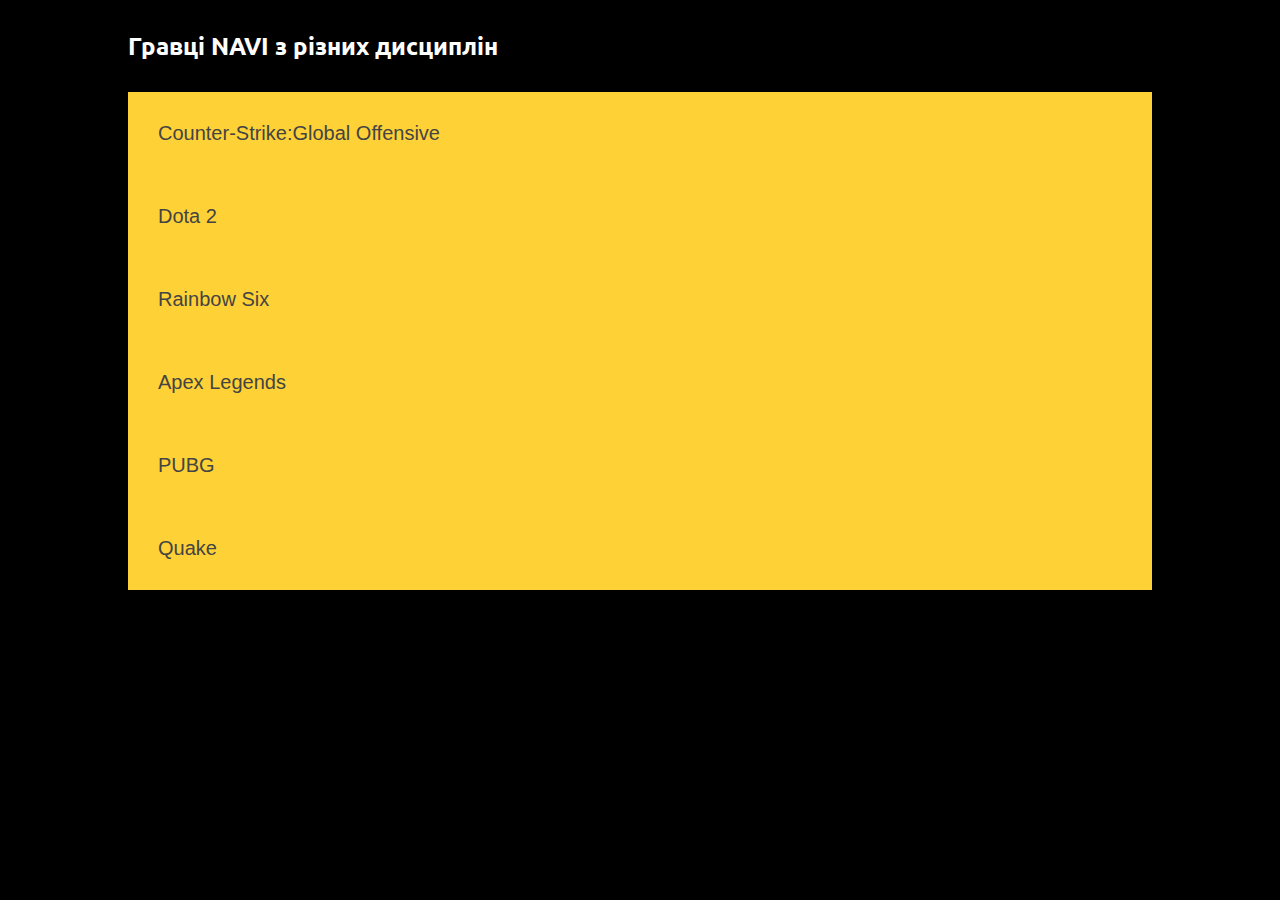
<file: Гавула 11 БХ/players.html>
<!DOCTYPE html>
<html lang="en">
<head>
    <meta charset="UTF-8">
    <title>Історія кіберспортивної команди NAVI</title>
    <link href="https://fonts.googleapis.com/css?family=Ubuntu&display=swap&subset=cyrillic" rel="stylesheet">
    <meta name="viewport" content="width=device-width, initial-scale=1">
    <link rel="stylesheet" href="css/players.css">
</head>
<body>
   
   <h2 style="color: white">Гравці NAVI з різних дисциплін</h2>


<button class="accordion">Counter-Strike:Global Offensive</button>
<div class="panel">
  
  <div class="tab">
          <button class="tablinks" onclick="openPlayer(event, 'flamie')" id="defaultOpen">flamie</button>
          <button class="tablinks" onclick="openPlayer(event, 's1mple')">s1mple</button>
          <button class="tablinks" onclick="openPlayer(event, 'electronik')">electronik</button>
          <button class="tablinks" onclick="openPlayer(event, 'perfecto')">perfecto</button>
          <button class="tablinks" onclick="openPlayer(event, 'boombi4')">boombi4</button>
      </div>

      <div id="flamie" class="tabcontent">
          <h3>flamie</h3>
          <h4 class="name">Єгор Васильєв</h4>
          <h4 style="float: left">Країна, місто</h4> <p>: Росія, Москва</p>
          <h4 style="float: left">Дата народження </h4> <p>: 05.04.1997</p>
          <h4 style="float: left">Ігровий досвід </h4> <p>: 2012(8років)</p>
          <p>
               Послідовно, але стрімко flamie піднімався по кар'єрній кіберспортивній драбині. До приходу в NAVI виступав під прапорами команд USSR, dAT Team і HellRaisers, в яких зумів проявити свої найкращі ігрові якості і заявив про себе. Єгор відомий своїм спокоєм, а також неймовірно високим відсотком хедшотів! За час виступу в NAVI став багаторазовим чемпіоном світу, а також взяв участь в фіналі чотирьох Major-турнірів. У 2015 і 2016 роках потрапляв в топ-20 рейтингу HLTV.org.</p>
      </div>

        <div id="s1mple" class="tabcontent">    
          <h3>s1mple</h3>
          <h4 class="name">Олександр Костильов</h4>
          <h4 style="float: left">Країна, місто</h4> <p>: Україна, Київ</p>
          <h4 style="float: left">Дата народження </h4> <p>: 02.10.1997</p>
          <h4 style="float: left">Ігровий досвід </h4> <p>: 2013(7 років)</p>
          <p>
               Олександр Костильов - гравець Natus Vincere, який в складі «жовто-чорних» домігся ряду важливих досягнень і зумів вирости до справжньої суперзірки на світовий просцені Counter-Strike: Global Offensive! У 2016 році, після переходу з Team Liquid в NAVI, Саша разом з новою командою здобув перемогу на ESL One NY. У 2018 році, демонструючи неймовірну індивідуальну майстерність, s1mple допоміг Народженим Перемагати виграти чотири турніри. Крім того, за версією HLTV.org, Саша був визнаний кращим гравцем світу в 2018 році. </p>
        </div>

        <div id="electronik" class="tabcontent">
          <h3>electronik</h3>
          <h4 class="name">Денис Шаріпов</h4>
          <h4 style="float: left">Країна, місто</h4> <p>: Росія, Казань</p>
          <h4 style="float: left">Дата народження </h4> <p>: 02.09.1998</p>
          <h4 style="float: left">Ігровий досвід </h4> <p>: 2015(5 років)</p>
              <p>Денис почав виступати на професійному рівні в середині 2015 року, приєднавшись до команди Evolution. З січня по вересень 2016-го electronic знаходився в «підвішеному» стані, змінивши за цей час три команди: Rebels, Team Empire і NokSuKao. Згодом Дениса запросили в FlipSid3 Tactics: 21 вересня 2016 року його замінив у цій команді Shara. У листопаді 2017 го electronic перейшов в організацію Natus Vincere, де завоював п'ять чемпіонських титулів і після закінчення 2018 року обійняв четверте місце в рейтингу HLTV.org.</p>
        </div>
        
        <div id="perfecto" class="tabcontent">
          <h3>perfecto</h3>
          <h4 class="name">Ілля Залуцький</h4>
          <h4 style="float: left">Країна, місто</h4> <p>: Росія, Омськ</p>
          <h4 style="float: left">Дата народження </h4> <p>: 24.11.1999</p>
          <h4 style="float: left">Ігровий досвід </h4> <p>: 2017(3 роки)</p>
          <p></p>
        </div>
        
        <div id="boombi4" class="tabcontent">
          <h3>boombi4</h3>
          <h4 class="name">Кирил Михайлов</h4>
          <h4 style="float: left">Країна, місто</h4> <p>: Росія, Москва</p>
          <h4 style="float: left">Дата народження </h4> <p>: 20.12.1998</p>
          <h4 style="float: left">Ігровий досвід </h4> <p>: 2017(3 роки)</p>    
          <p>Кар'єру професійного гравця Кирило почав в команді Elements Pro Gaming. Після декількох місяців виступу під прапорами EPG Boombl4 і два його тіммейти перейшли в QBF. Довгий час колектив показував посередні результати, поки в жовтні 2017 роки не зайняв друге місце на CIS-кваліфікації ELEAGUE Boston Major. На цей турнір QBF приїхали в числі аутсайдерів, але, незважаючи на всі прогнози, команда справила справжній фурор і потрапила в топ-8 чемпіонату, гарантуючи собі статус «Легенди». В середині 2018 року Кирило перейшов в Winstrike, де займав позицію капітана і виступав аж до переходу в Natus Vincere.</p>
        </div>

</div>






<button class="accordion">Dota 2</button>
<div class="panel">
  <div class="tab">
          <button class="tablinks" onclick="openPlayer(event, 'crystallize')"  id="defaultOpen">crystallize</button>
          <button class="name" onclick="openPlayer(event, 'illias')">illias</button>
          <button class="tablinks" onclick="openPlayer(event, 'magical')">magical</button>
          <button class="tablinks" onclick="openPlayer(event, 'cematheslayer')">cematheslayer</button>
          <button class="tablinks" onclick="openPlayer(event, '9pasha')">9pasha</button>
      </div>

      <div id="crystallize" class="tabcontent">
          <h3>crystallize</h3>
          <h4 class="name">Владислав Крістанек</h4>
          <h4 style="float: left">Країна, місто</h4> <p>: Україна, Рівне</p>
          <h4 style="float: left">Дата народження </h4> <p>: 08.08.1999</p>
          <h4 style="float: left">Ігровий досвід </h4> <p>: 2016(4 роки)</p>
          <p>
               
              Один з представників молодого покоління професійної сцени Dota 2 вже встиг голосно заявити про себе, виступаючи на позиції керрі в колективі Double Dimension. Владислав входить в список топ-50 власників найбільшого солорейтингу в європейському регіоні, зумівши взяти планку в 8 000 MMR. Улюбленими персонажами Crystallize є Slark, Lifestealer, Alchemist і Juggernaut. У житті Владислав спокійний і розважливий. Ці якості допомагають йому приймати правильні рішення в найскладніших ситуаціях, не піддаючись впливу емоцій. З вересня 2017 року виступає під тегом Natus Vincere на позиції керрі.   </p>
      </div>

        <div id="illias" class="tabcontent">    
          <h3>illias</h3>
          <h4 class="name">Ільяс Ганєєв</h4>
          <h4 style="float: left">Країна, місто</h4> <p>: Росія, Казань</p>
          <h4 style="float: left">Дата народження </h4> <p>: 12.04.2002</p>
          <h4 style="float: left">Ігровий досвід </h4> <p>: 2019(1 рік)</p>
          <p>
               
              illias - 17-річний гравець, для якого Natus Vincere стала першою професійною командою. Входить до першої десятки рейтингу саппортів Європейського регіону. Фірмові персонажі Ільяса - Oracle, Disruptor і Ancient Apparition: на кожному з них він зіграв понад 200 матчів. </p>
        </div>

        <div id="magical" class="tabcontent">
          <h3>magical</h3>
          <h4 class="name">Ідан Ваданян</h4>
          <h4 style="float: left">Країна, місто</h4> <p>: Ізраїль</p>
          <h4 style="float: left">Дата народження </h4> <p>: 25.10.1998</p>
          <h4 style="float: left">Ігровий досвід </h4> <p>: 2016(4 роки)</p>
              <p>
               Незважаючи на те, що перші спроби побудувати кар'єру професійного гравця MagicaL зробив ще в 2014 році, його як і раніше можна назвати новим обличчям на змагальній сцені Dota 2. Ідан захищав кольори таких колективів, як HellRaisers, Comanche, Yellow Submarine і грав за Vega Squadron в якості заміни. Крім того, MagicaL стабільно утримує позиції в числі кращих гравців європейського рейтингового дивізіону. Індивідуальна майстерність і працьовитість Ідана не залишилися непоміченими - у вересні 2018 року його приєднався до складу Natus Vincere.</p>
        </div>
        
        <div id="cematheslayer" class="tabcontent">
          <h3>cematheslayer</h3>
          <h4 class="name">Семен Кривуля</h4>
          <h4 style="float: left">Країна, місто</h4> <p>: Україна</p>
          <h4 style="float: left">Дата народження </h4> <p>: 09.03.1994</p>
          <h4 style="float: left">Ігровий досвід </h4> <p>: 2013(7 років)</p>
          <p>
              Досвідчений професійний гравець, який пограв за свою кар'єру в різних відомих колективах. Більшою мірою заявив про себе в складі команди Vega Squadron, де захищав кольори «акул» протягом чотирьох років. Починаючи з лютого 2020 року, виступає в якості стендіна за Natus Vincere.
          </p>
        </div>
        
        <div id="9pasha" class="tabcontent">
          <h3>9pasha</h3>
          <h4 class="name">Павло Хвастунов</h4>
          <h4 style="float: left">Країна, місто</h4> <p>: Росія, Корольов</p>
          <h4 style="float: left">Дата народження </h4> <p>: 30.06.1992</p>
          <h4 style="float: left">Ігровий досвід </h4> <p>: 2013(7 років)</p>    
          <p>Досвідчений гравець, який виступав в Vega Squadron, Polarity, Fantastic Five і Virtus.pro. У складі «ведмедів» став одним з кращих і граючих на стабільно високому рівні офлейнерів, незважаючи на те, що починав професійну кар'єру на позиції керрі. Упевнені дії на полі бою, відмінне знання ігрових механік, а також володіння солідним пулом героїв - основні переваги 9pasha.

          П'ятиразовий переможець Major-чемпіонатів. Кращими персонажами Павла називають Centaur Warrunner, Dark Seer і Slardar.</p>
        </div>
        
 
        
</div>

<button class="accordion">Rainbow Six</button>
<div class="panel">
  <div class="tab">
          <button class="tablinks" onclick="openPlayer(event, 'saves')"  id="defaultOpen">saves</button>
          <button class="name" onclick="openPlayer(event, 'kendrew')">kendrew</button>
          <button class="tablinks" onclick="openPlayer(event, 'doki')">doki</button>
          <button class="tablinks" onclick="openPlayer(event, 'nelo')">nelo</button>
          <button class="tablinks" onclick="openPlayer(event, 'panix')">panix</button>
      </div>

      <div id="saves" class="tabcontent">
          <h3>saves</h3>
          <h4 class="name">Шимон Кменяк</h4>
          <h4 style="float: left">Країна, місто</h4> <p>: Польща, Валч</p>
          <h4 style="float: left">Дата народження </h4> <p>: 25.08.1999</p>
          <h4 style="float: left">Ігровий досвід </h4> <p>: 2018(2 роки)</p>
          <p>
               
             До знайомства з Siege не мав якогось особливого хобі: як і більшість підлітків, приділяв багато часу навчанню і своїм друзям. Довгий час грав на ноутбуці, продуктивності якого вистачало хіба що на Counter-Strike 1.6. Двоє близьких друзів показали йому Rainbow Six Siege і переконали придбати повноцінний комп'ютер. З того моменту Шимон максимально захопився грою і не хотів витрачати час ні на що інше. Після 2-3 сезонів в Siege усвідомив, що перевершує в навичках інших гравців. Як тільки досяг повноліття, загорівся ідеєю і бажанням взяти участь у кваліфікації національного чемпіонату в Польщі. Там Шимон досяг успіху, йому припало до душі бути частиною команди, сподобалося відчуття ейфорії від перемоги. На цьому він вирішив не зупинятися і продовжив свій шлях до вершини світового рейтингу.   </p>
      </div>

        <div id="kendrew" class="tabcontent">    
          <h3>kendrew</h3>
          <h4 class="name">Люк Кендрю</h4>
          <h4 style="float: left">Країна, місто</h4> <p>: Великобританія, Лідс</p>
          <h4 style="float: left">Дата народження </h4> <p>: 27.03.1999</p>
          <h4 style="float: left">Ігровий досвід </h4> <p>: 2017(3 роки)</p>
          <p>
               
            До кіберспорту займався регбі. Захоплення відеоіграми почалося з консолі і вечірніх посиденьок з друзями, незабаром перейшов на PC, де поринув у світ DayZ. Онлайн-друзі познайомили Люка з Rainbow Six Siege. Він грав в новий для себе шутер без зупинки, з кожним сезоном ставав все краще і краще, однак не міг здобути топ-ранг. Це гнітило його, гравець вирішив взяти перерву і цілий сезон присвятив Overwatch, але любов до R6 не вгасала. Kendrew повернувся в гру і відразу ж досяг Diamond-рангу. Почав пробувати свої сили в аматорських і напівпрофесійних турнірах. Як тільки досяг повноліття, отримав шанс зіграти в першій для себе Challenger team. З тих пір його кар'єра йде тільки вгору. </p>
        </div>

        <div id="doki" class="tabcontent">
          <h3>doki</h3>
          <h4 class="name">Джек Робертсон</h4>
          <h4 style="float: left">Країна, місто</h4> <p>: Великобританія, Глазго</p>
          <h4 style="float: left">Дата народження </h4> <p>: 02.12.1999</p>
          <h4 style="float: left">Ігровий досвід </h4> <p>: 2018(2 роки)</p>
              <p>
               Батько і дядько прищепили йому любов до комп'ютерних ігор, коли він був ще зовсім маленьким. Кожні вихідні разом вони проводили час за Medal of Honor, Half Life і Doom. Чим старшим ставав ставав Джек, тим більше він сам занурювався в світ геймінгу. Почав свій шлях з Counter-Strike і був великим фанатом Arma. У 2015 році один з онлайн-друзів розповів йому про Rainbow Six Siege. З тих пір Джек не грав ні в що, крім цього шутера. Він відчув свою міць і силу з перших матчів. Незважаючи на юний вік, отримав визнання багатьох європейських професійних гравців. Коли йому виповнилося 18, він вирішив, що хоче зробити кар'єру в цій грі справою свого життя.</p>
        </div>
        
        <div id="nelo" class="tabcontent">
          <h3>nelo</h3>
          <h4 class="name">Леон Песич</h4>
          <h4 style="float: left">Країна, місто</h4> <p>: Хорватія, Кастав</p>
          <h4 style="float: left">Дата народження </h4> <p>: 19.10.1996</p>
          <h4 style="float: left">Ігровий досвід </h4> <p>: 2018(2 роки)</p>
          <p>
              Протягом 9 років Леон серйозно займався баскетболом, що сформувало в ньому ясну картину того, як повинна функціонувати команда. Як і багато, почав своє знайомство з шутерами з Counter-Strike, пробував різні змагальні ігри, наприклад Overwatch і League of Legends, і досягав у них високих рейтингів. Під час Six Invitational 2017 один з друзів запропонував спробувати R6, так як вона була безкоштовна в Steam на час вихідних. На наступний же день гра була куплена і зайняла особливе місце в його бібліотеці. Після закінчення школи вступив до університету, але після третього курсу вирішив кинути навчання, щоб весь вільний час витрачати на Rainbow Six і наближення заповітної мрії - стати професійним гравцем. Вибір цієї гри не був випадковим. За його словами, шутер постійно змінюється і еволюціонує, що робить кожен матч унікальним і не може не приваблювати.
          </p>
        </div>
        
        <div id="panix" class="tabcontent">
          <h3>panix</h3>
          <h4 class="name">Дмітрі Де Лонжо</h4>
          <h4 style="float: left">Країна, місто</h4> <p>: Швейцарія</p>
          <h4 style="float: left">Дата народження </h4> <p>: 17.07.1995</p>
          <h4 style="float: left">Ігровий досвід </h4> <p>: 2013(7 років)</p>    
          <p>Кіберспортсмен з багатим досвідом виступу на професійній сцені не тільки Rainbow Six Siege, а й інших шутерів. Брав участь в змаганнях по Titanfall і Call of Duty, а потім переключився на Rainbow Six Siege, де незабаром став показувати гру дуже високого рівня. Panix представляв такі відомі теги, як Team Vitality, PENTA Sports, BDS Esports, і перемагав в локальних і міжнародних чемпіонатах.</p>
        </div>
</div>

<button class="accordion">Apex Legends</button>
<div class="panel">
 
 <div class="tab">
          <button class="tablinks" onclick="openPlayer(event, 'fyzu')"  id="defaultOpen">fyzu</button>
          <button class="name" onclick="openPlayer(event, 'clawz')">clawz</button>
          <button class="tablinks" onclick="openPlayer(event, '9impulse')">9impulse</button>
          
      </div>
      
  <div id="fyzu" class="tabcontent">
          <h3>fyzu</h3>
          <h4 class="name">Дмитро Петров</h4>
          <h4 style="float: left">Країна, місто</h4> <p>: Росія, Волгоград</p>
          <h4 style="float: left">Дата народження </h4> <p>: 15.02.1995</p>
          <h4 style="float: left">Ігровий досвід </h4> <p>: 2019(1 рік)</p>
          <p>
              Колишній професійний гравець в Overwatch, для якого Apex Legends стала новою киберспортівною дисципліною. Взяв участь в більш ніж двох десятках турнірів, виступаючи за команди CrowCrowd і Winstrike Team. Запам'ятався глядачам прекрасною грою персонажем Pathfinder.
          </p>
        </div>
        
        <div id="clawz" class="tabcontent">
          <h3>clawz</h3>
          <h4 class="name">Микита Марчинський</h4>
          <h4 style="float: left">Країна, місто</h4> <p>: Білорусь, Мінськ</p>
          <h4 style="float: left">Дата народження </h4> <p>: 31.03.1998</p>
          <h4 style="float: left">Ігровий досвід </h4> <p>: 2017(3 роки)</p>
          <p>
              Колишній професійний гравець в Quake, став відомий широкому загалу після перемог в 2017 році на головному турнірі з дисципліни - Quake World Championship в форматах Duel і Sacrifice. Після виходу Apex Legends поміняв профільну дисципліну на «Королівську битву» від Respawn Entertainment і з квітня 2019 представляє тег Natus Vincere. Знаменитий своїм агресивним стилем гри. Сигнатурний персонаж - Wraith.
          </p>
        </div>
        
        <div id="9impulse" class="tabcontent">
          <h3>9impulse</h3>
          <h4 class="name">Кирил Костив</h4>
          <h4 style="float: left">Країна, місто</h4> <p>: Білорусь, Солігорськ</p>
          <h4 style="float: left">Дата народження </h4> <p>: 31.10.1999</p>
          <h4 style="float: left">Ігровий досвід </h4> <p>: 2019(1 рік)</p>
          <p>
              Молодий кіберспортсмен, який встиг відзначитися рядом серйозних досягнень в складі Fire Beavers. На рахунку Кирила перемоги в декількох онлайн-турнірах і в цілому великий досвід виступу на професійній сцені. Раніше входив в топ-20 кращих гравців європейського регіону в Overwatch, досяг рангу Master в StarCraft II, а також набрав 5 тисяч очок солорейтингу в Dota 2.
              
          </p>
        </div>
      

</div>

<button class="accordion">PUBG</button>
<div class="panel">
  <div class="tab">
          <button class="tablinks" onclick="openPlayer(event, 'kemba7')"  id="defaultOpen">kemba7</button>
          <button class="name" onclick="openPlayer(event, 'thetab')">thetab</button>
          <button class="tablinks" onclick="openPlayer(event, 'ceh9')">ceh9</button>
          <button class="tablinks" onclick="openPlayer(event, 'bestoloch')">bestoloch</button>
          
      </div>
      
  <div id="kemba7" class="tabcontent">
          <h3>kemba7</h3>
          <h4 class="name">Дмитро Рожков</h4>
          <h4 style="float: left">Країна, місто</h4> <p>: Росія, Моска</p>
          <h4 style="float: left">Дата народження </h4> <p>: 10.01.1997</p>
          <h4 style="float: left">Ігровий досвід </h4> <p>: 2018(2 роки)</p>
          <p>
              Професійно грає в PUBG з 2018 року. Відправною точкою в його кар'єрі стала організація Team Empire. Після цього гравець виступав за Vega Squadron, Jokers і CrowCrowd. Дмитро зарекомендував себе як працелюбний гравець і хороший тіммейт. З січня 2020 року захищає кольори Natus Vincere.
          </p>
        </div>
        
        <div id="thetab" class="tabcontent">
          <h3>thetab</h3>
          <h4 class="name">Віталій Каркешин</h4>
          <h4 style="float: left">Країна, місто</h4> <p>: Росія, Єкатиринбург</p>
          <h4 style="float: left">Дата народження </h4> <p>: 25.11.1996</p>
          <h4 style="float: left">Ігровий досвід </h4> <p>: 2018(2 роки)</p>
          <p>
              Молодий гравець з Росії, який заявив про себе в 2018 році. За свою кар'єру виступав у п'яти колективах, серед яких Jokers і CrowCrowd. Влучна стрільба і відмінне розуміння гри допомагають TheTab залишатися в числі кращих.
          </p>
        </div>
        
        <div id="ceh9" class="tabcontent">
          <h3>ceh9</h3>
          <h4 class="name">Арсеній Іваничев</h4>
          <h4 style="float: left">Країна, місто</h4> <p>: Росія, Ярославль</p>
          <h4 style="float: left">Дата народження </h4> <p>: 22.06.1995</p>
          <h4 style="float: left">Ігровий досвід </h4> <p>: 2018(2 роки)</p>
          <p>
              Капітан складу NAVI по PUBG довгий час був професійним гравцем в World of Tanks. Змінити дисципліну і перейти в PUBG Арсеній вирішив лише рік тому, а набратися досвіду йому допомогли команди Quantum Bellator Fire, forZe і Jokers. Зараз Арсеній є не тільки відмінним координатором, а й влучним стрільцем: в матчах він робить велику кількість вбивств і завдає противникам відчутних втрат. Така майстерність не могла залишитися непоміченою: у квітні 2019 року ceh9 став виступати під тегом Natus Vincere.
              
          </p>
        </div>
        
        <div id="bestoloch" class="tabcontent">
          <h3>bestoloch</h3>
          <h4 class="name">Андрій Іонов</h4>
          <h4 style="float: left">Країна, місто</h4> <p>: Росія, Москва</p>
          <h4 style="float: left">Дата народження </h4> <p>: 03.03.2000</p>
          <h4 style="float: left">Ігровий досвід </h4> <p>: 2018(2 роки)</p>
          <p>
              Кіберспортивного кар'єру Андрій почав в 2018 році в складі російського клубу Quantum Bellator Fire. Вже через деякий час з цією командою гравець потрапив на GLL S3, посівши перше місце на регіональних відбіркових. Безцінний досвід йому подарувала і гра за Red Diamonds. Відточуючи навички стрільби і неухильно удосконалюючись, Андрій став одним з кращих на професійній сцені PUBG, а вже в квітні 2019 приєднався до колективу Народжених Перемагати.
          </p>
        </div>
      

</div>



<button class="accordion">Quake</button>
<div class="panel">
  <div class="tab">
          <button class="tablinks" onclick="openPlayer(event, 'cypher')"  id="defaultOpen">cypher</button>
          
          </div>
          
          <div id="cypher" class="tabcontent">
          <h3>cypher</h3>
          <h4 class="name">Олексій Янушевський</h4>
          <h4 style="float: left">Країна, місто</h4> <p>: Білорусь, Мінськ</p>
          <h4 style="float: left">Дата народження </h4> <p>: 02.05.1990</p>
          <h4 style="float: left">Ігровий досвід </h4> <p>: 2006(14 років)</p>
          <p>
              Один з найтитулованіших і відомих кіберспортсменів в дисципліні Quake. Ветеран професійної гри, перепробував багато версій шутера, встиг пограти на високому рівні в Overwatch, а після релізу Apex Legends перейшов в «Королівську битву». З квітня 2019 року радує шанувальників Natus Vincere своєї першокласної стрільбою.
          </p>
        </div>
    
</div>








<script> //головне меню
var acc = document.getElementsByClassName("accordion");
var i;

for (i = 0; i < acc.length; i++) {
  acc[i].addEventListener("click", function() {
    this.classList.toggle("active");
    var panel = this.nextElementSibling;
    if (panel.style.maxHeight) {
      panel.style.maxHeight = null;
    } else {
      panel.style.maxHeight = panel.scrollHeight + "px";
    } 
  });
}
</script>
   
  
<script>  //вертикальне внутрішнє меню

function openPlayer(evt, playerName) {
  var i, tabcontent, tablinks;
  tabcontent = document.getElementsByClassName("tabcontent");
  for (i = 0; i < tabcontent.length; i++) {
    tabcontent[i].style.display = "none";
  }
  tablinks = document.getElementsByClassName("tablinks");
  for (i = 0; i < tablinks.length; i++) {
    tablinks[i].className = tablinks[i].className.replace(" active", "");
  }
  document.getElementById(playerName).style.display = "block";
  evt.currentTarget.className += " active";
}


document.getElementById("defaultOpen").click();
       
</script>
    
</body>
</html>
</file>
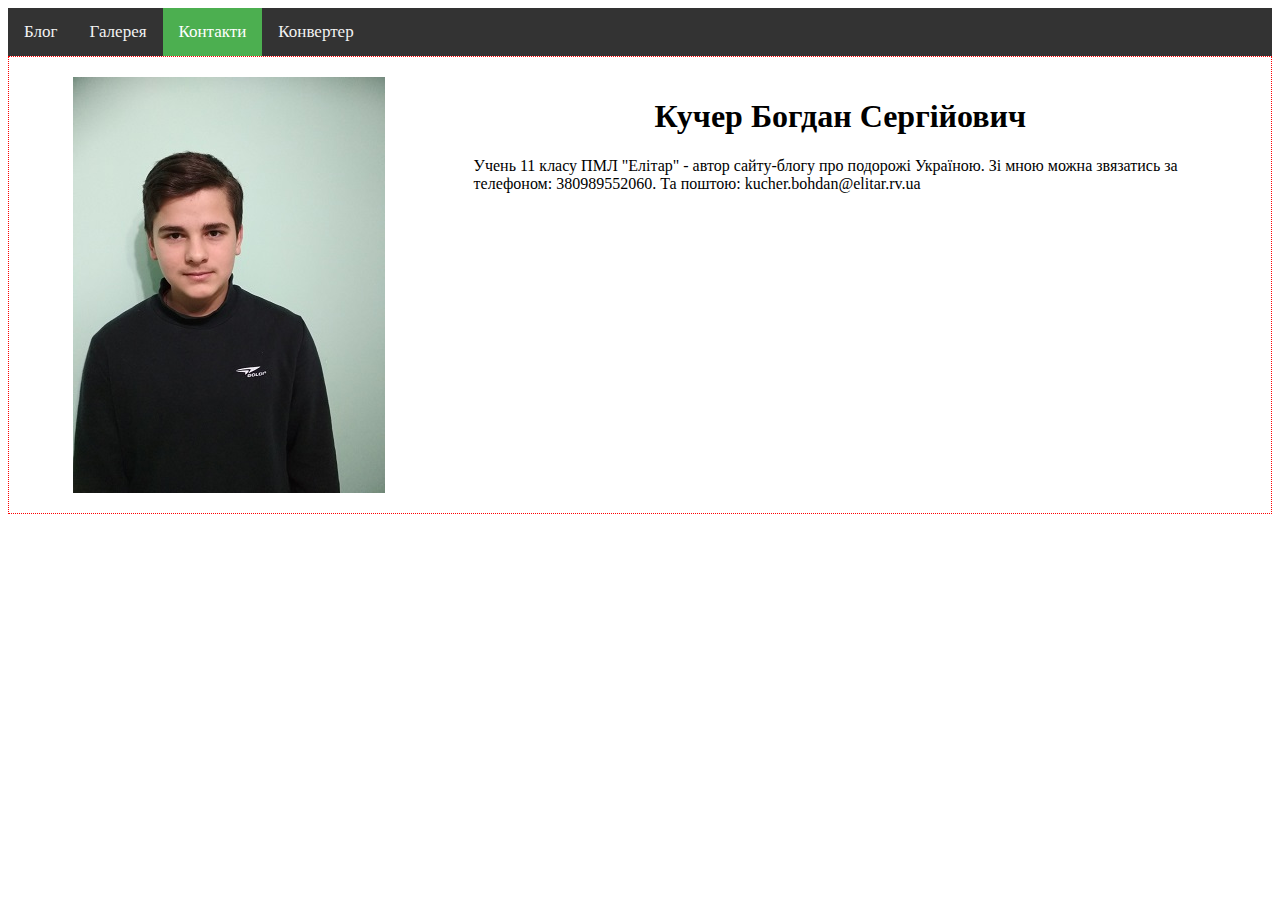
<file: Кучер 11БХ/Contact.html>
<!DOCTYPE html> <!-- Объявление формата документа -->
<html>
<head> <!-- Техническая информация о документе -->
<style> @import url(style.css);
   </style>
<meta charset="UTF-8">
 <meta name="viewport" content="width=device-width, initial-scale=1"><!-- Определяем кодировку символов документа -->
<title>...</title> <!-- Задаем заголовок документа -->
<link rel="stylesheet" type="text/css" href="style.css"> <!-- Подключаем внешнюю таблицу стилей -->
</head>
    
<body> 
<div class="mynav">
  <a  href="Menu.html">Блог</a>
  <a  href="Gallery.html">Галерея</a>
  <a class="active" href="Contact.html">Контакти</a>
    <a href="Converter.html">Конвертер</a>
</div>
    <section id="sec2">
                <img src="5.jpg" alt="foto">
                <article>
                    <h1> Кучер Богдан Сергійович </h1>
                    <p> Учень 11 класу ПМЛ "Елітар" - автор сайту-блогу про подорожі Україною.
                    Зі мною можна звязатись за телефоном: 380989552060. 
                    Та поштою: kucher.bohdan@elitar.rv.ua</p>
                </article>
    </section>
</body>
</html>
</file>
<file: navi/css/achievements.css>
* {
  box-sizing: border-box;
}

body {
  background-color:dimgrey;
  padding: 20px;
  font-family: 'Ubuntu', sans-serif;
}

/* Center website */
.main {
  max-width: 1000px;
  margin: auto;
}

h2 {
  font-size: 50px;
  word-break: break-all;
  color: #f1f1f1;
}

.row {
  margin: 8px -16px;
}

/* Add padding BETWEEN each column (if you want) */
.row,
.row > .column {
  padding: 8px;
}

/* Create three equal columns that floats next to each other */
.column {
  float: left;
  width: 33.33%;
  display: none; /* Hide columns by default */
}

/* Clear floats after rows */
.row:after {
  content: "";
  display: table;
  clear: both;
}

/* Content */
.content {
  background-color: #f1f1f1;
  padding: 10px;
}

/* The "show" class is added to the filtered elements */
.show {
  display: block;
}

/* Style the buttons */
.btn {
  border: none;
  outline: none;
  padding: 12px 16px;
  background-color: white;
  cursor: pointer;
}

/* Add a grey background color on mouse-over */
.btn:hover {
  background-color: #f1f1f1;
}

/* Add a dark background color to the active button */
.btn.active {
  background-color: #666;
   color: white;
}
</file>
<file: Гавула 11 БХ/css/achievements.css>
* {
  box-sizing: border-box;
}

body {
  background-color:black;
  padding: 20px;
  font-family: 'Ubuntu', sans-serif;
}

/* Center website */
.main {
  max-width: 1000px;
  margin: auto;
}

h2 {
  font-size: 50px;
  word-break: break-all;
  color:  #fed136;
}

.row {
  margin: 8px -16px;
}

/* Add padding BETWEEN each column (if you want) */
.row,
.row > .column {
  padding: 8px;
}

/* Create three equal columns that floats next to each other */
.column {
  float: left;
  width: 33.33%;
  display: none; /* Hide columns by default */
}

/* Clear floats after rows */
.row:after {
  content: "";
  display: table;
  clear: both;
}

/* Content */
.content {
  background-color: dimgray;
  padding: 10px;
}

/* The "show" class is added to the filtered elements */
.show {
  display: block;
}

/* Style the buttons */
.btn {
  border: none;
  outline: none;
  padding: 12px 16px;
  background-color: #fed136 ;
  cursor: pointer;
}

/* Add a grey background color on mouse-over */
.btn:hover {
  background-color: dimgray;
}

/* Add a dark background color to the active button */
.btn.active {
  background-color: #666;
   color: white;
}
</file>
<file: Гавула 11 БХ/css/players.css>
*{
    margin:0;
    padding:0;
}
body {
    font-family: 'Ubuntu', sans-serif;
    width: 80%;
    margin: auto; 
    background-color: black;
    
  
}


/* головне меню */


.accordion {
  background-color:  #fed136;
  color: #444;
  cursor: pointer;
  padding: 30px;
  width: 100%;
  border: none;
  text-align: left;
  outline: none;
  font-size: 20px;
  transition: 0.4s;
   
  
}

.active, .accordion:hover {
  background-color:dimgray;
    color: white;
}

.panel {
  padding: 0 18px;
  background-color: white;
  max-height: 0;
  overflow: hidden;
  transition: max-height 0.4s ease-out;
}

h2{
    margin-top: 30px;
    margin-bottom: 30px;
}

.name{
    color: gray;
}







/* вертикальне внутрішнє меню */



* {box-sizing: border-box}


.tab {
  float: left;
  
  background-color: dimgray;
  width: 30%;
  height: 400px;
}


.tab button {
  display: block;
  background-color: dimgray;
  
  color: #444;
  padding: 22px 16px;
  width: 100%;
  border: none;
  outline: none;
  text-align: left;
  cursor: pointer;
  transition: 0.2s;
  font-size: 20px;
  
}


.tab button:hover {
  background-color: #ccc;
    color: white;
}


.tab button.active {
  background-color: #ccc;
}


.tabcontent {
  float: left;
  padding: 0px 12px;
  border: 1px solid #ccc;
  width: 70%;
  border-left: none;
  height: 400px;
}
</file>
<file: Кучер 11БХ/style.css>
.mynav {
  background-color: #333;
  overflow: hidden;
}

/* Style the links inside the navigation bar */
.mynav a {
  float: left;
  color: #f2f2f2;
  text-align: center;
  padding: 14px 16px;
  text-decoration: none;
  font-size: 17px;
   
}

/* Change the color of links on hover */
.mynav a:hover {
  background-color: #ddd;
  color: black;
}

/* Add a color to the active/current link */
.mynav a.active {
  background-color: #4CAF50;
  color: white;
    
}
section{
    border: 1px dotted red ;
    display: flex;
    margin-bottom: 20px;
     min-width : 300px;
}
h1{
    text-align: center;
}
/*   section2   */
#sec2{
    padding: 20px;
    justify-content:space-around;
     min-width : 300px;
}
#sec2 article{
    width: 60%;
     min-width : 300px;
}

#sec3{
    padding: 20px;
    justify-content:space-around;
     min-width : 300px;
}
#sec3 article{
    width: 60%;
     min-width : 300px;
}

#sec4{
    padding: 20px;
    justify-content:space-around;
     min-width : 300px;
}
#sec4 article{
    width: 60%;
     min-width : 300px;
}

#sec5{
    padding: 20px;
    justify-content:space-around;
     min-width : 300px;
}
#sec5 article{
    width: 60%;
     min-width : 300px;
}

#sec6{
    padding: 20px;
    justify-content:space-around;
     min-width : 300px;
}
#sec6 article{
    width: 60%;
     min-width : 300px;
}

#sec7{
    padding: 20px;
    justify-content:space-around;
     min-width : 300px;
}
#sec7 article{
    width: 60%;
     min-width : 300px;
}

#sec8{
    padding: 20px;
    justify-content:space-around;
     min-width : 300px;
}
#sec8 article{
    width: 60%;
     min-width : 300px;
}

@media screen and (max-width:1024px){
    #sec2 img{
        margin-right: 20px;
    }
}
@media screen and (max-width:700px){
    #sec2{
      display: flex;
      flex-direction: column;
      justify-content: center;
      align-items: center;  
    }
    #sec2 article{
        width: 100%;
    }
    
 <link href="http://www.your-website.com/css/6_dark_orange/css/www_rate_calc_frame.css" rel="stylesheet" title="stylesheet" type="text/css" />   

    

}
@media screen and (max-width:460px) and ( min-width : 300px;){
    .navigate{
        display: block; 
    }
    li a.icon{
        display: block;
    }
    .navigate li:not(:first-child){
        display: none;
    }
    .navigate.responsive li {
        float: none;
        display: block;
    }
}
@media screen and (max-width:400px) and ( min-width : 300px;) {
    /*   section3   */
    #sec2 img{
        width: 100%;
    }
    
}
</file>
